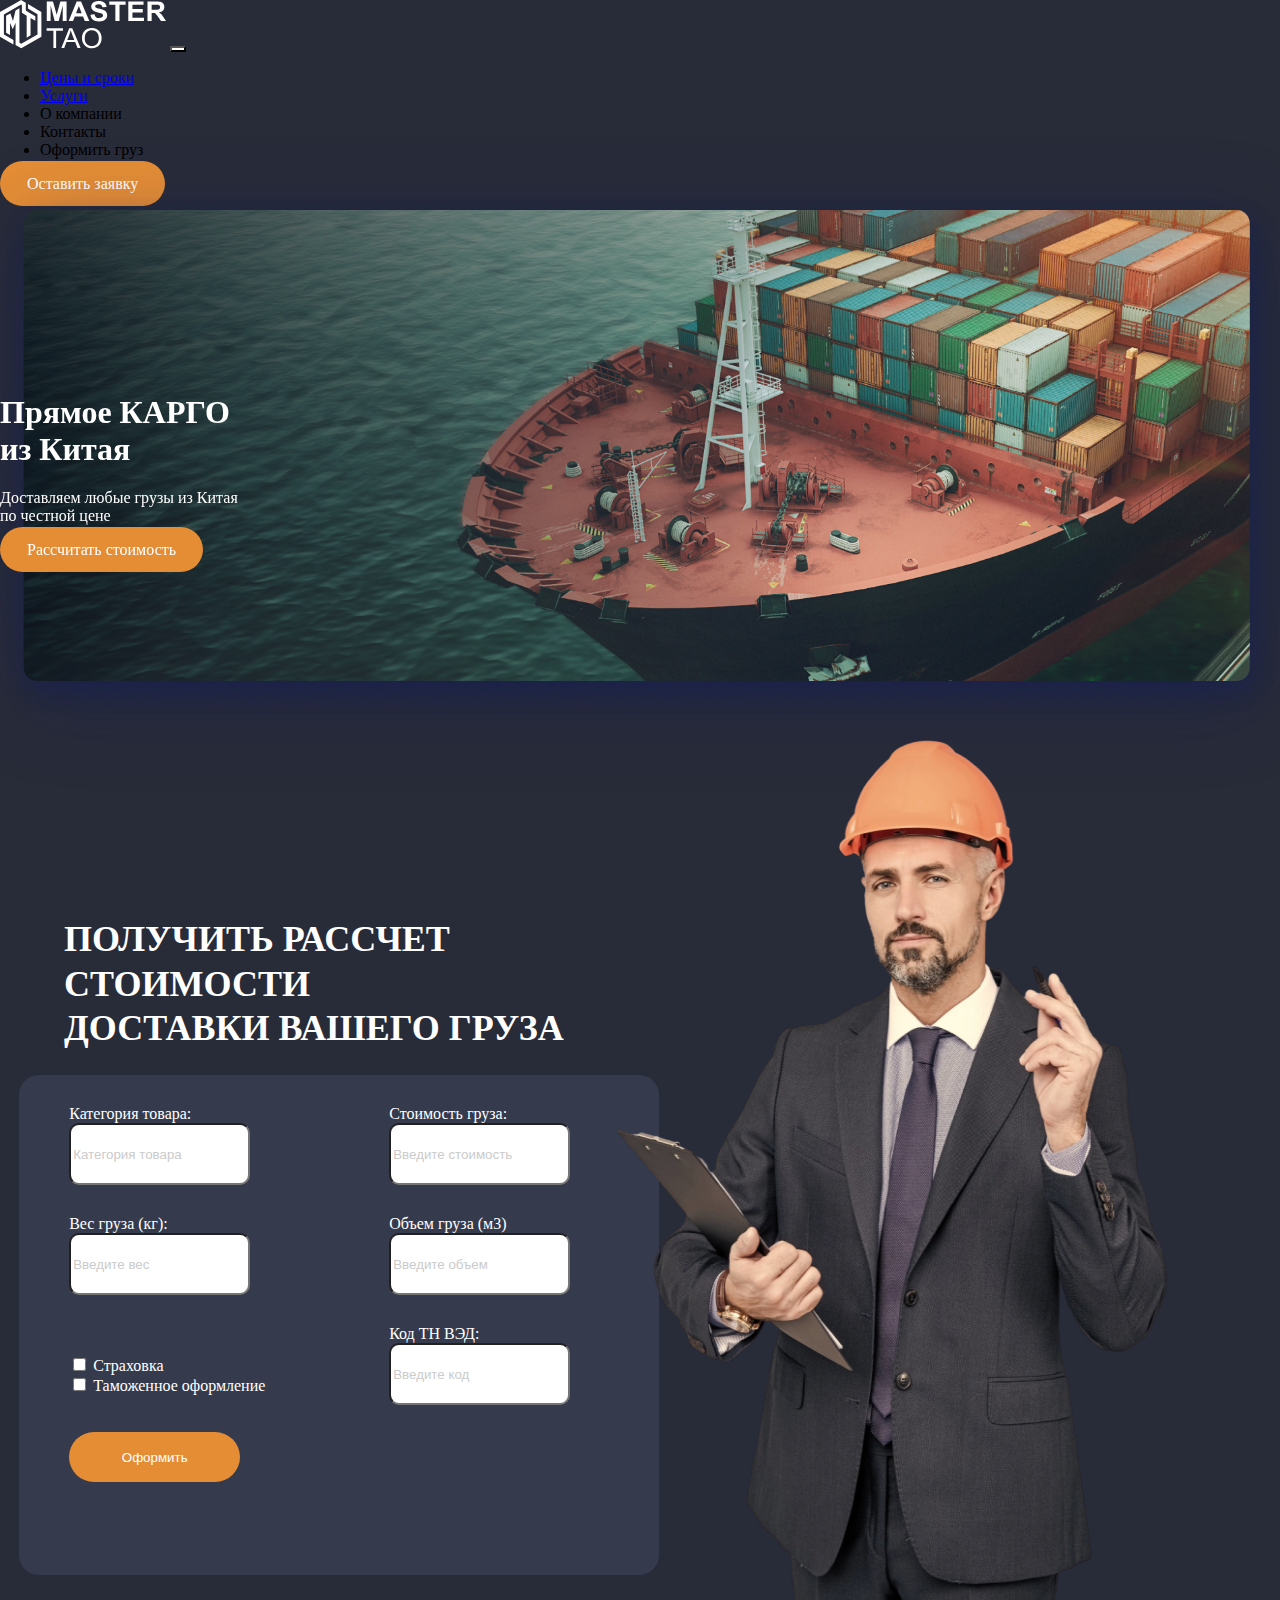
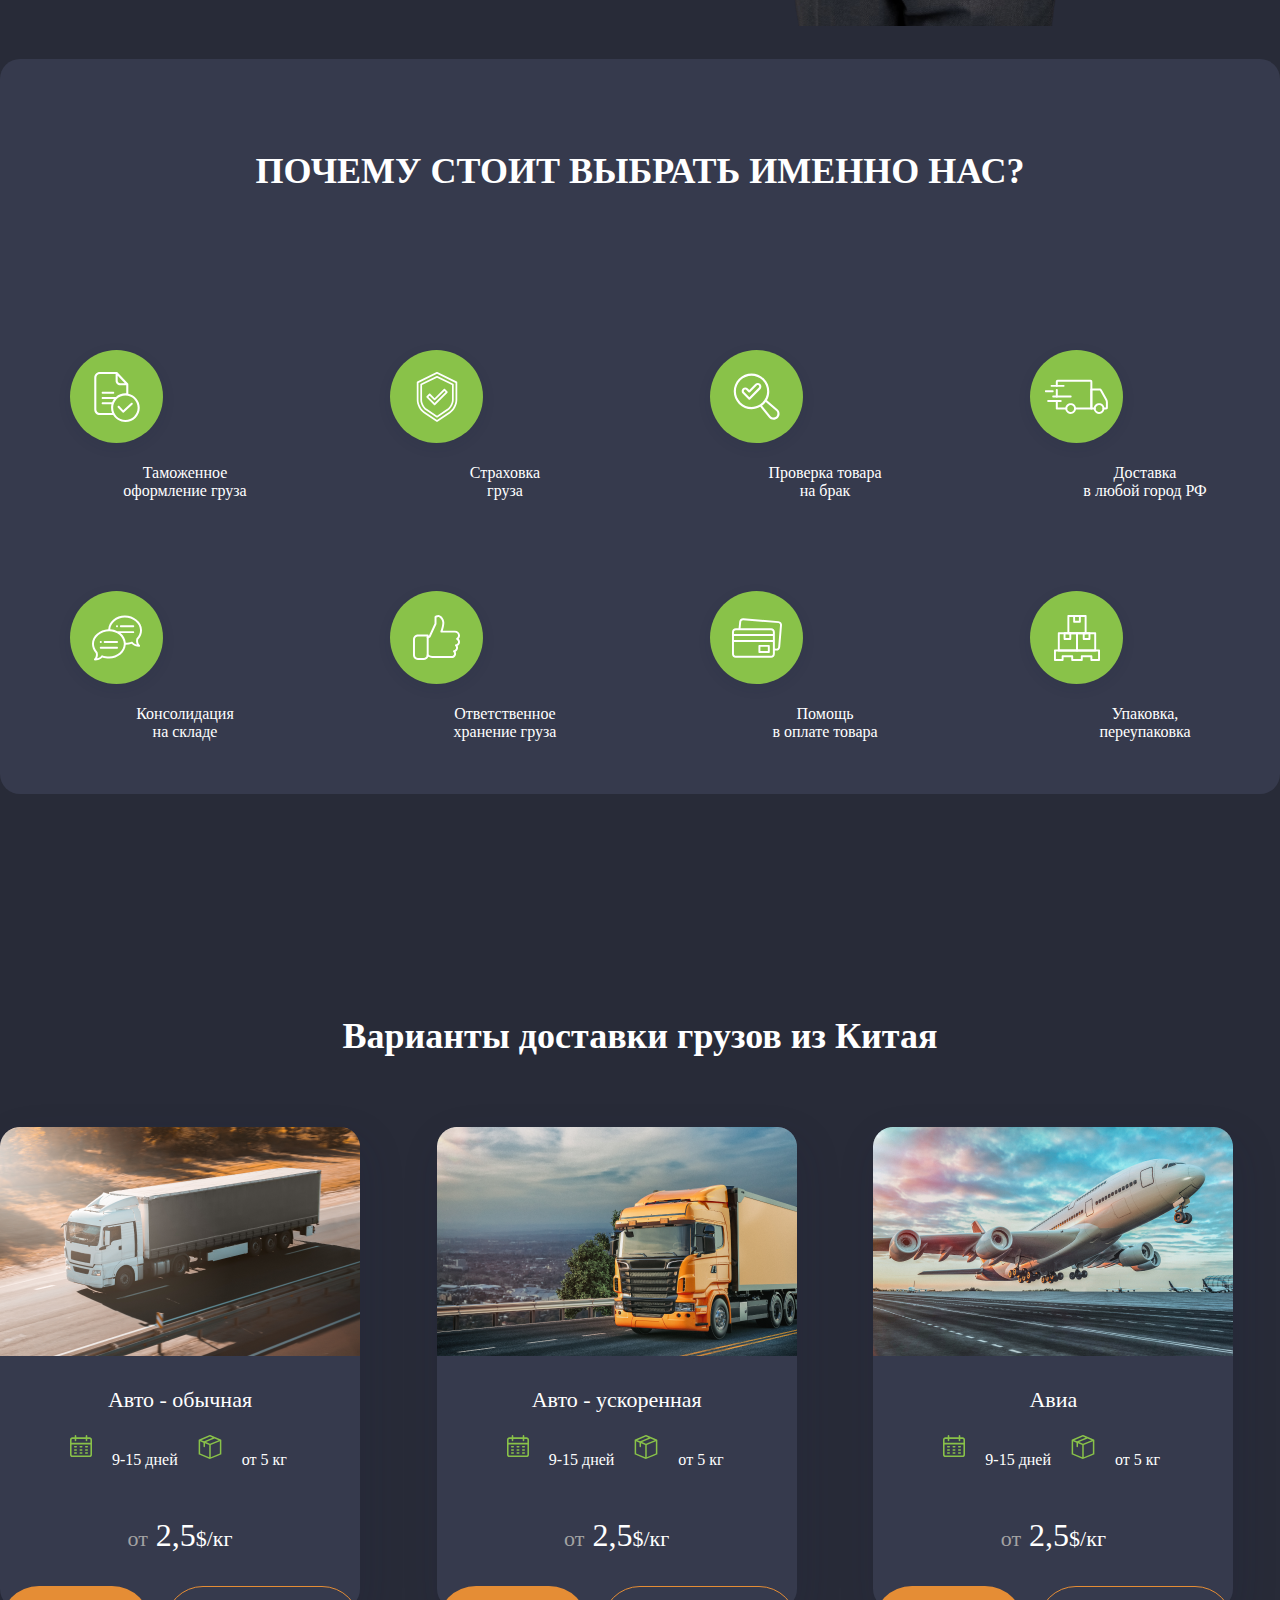
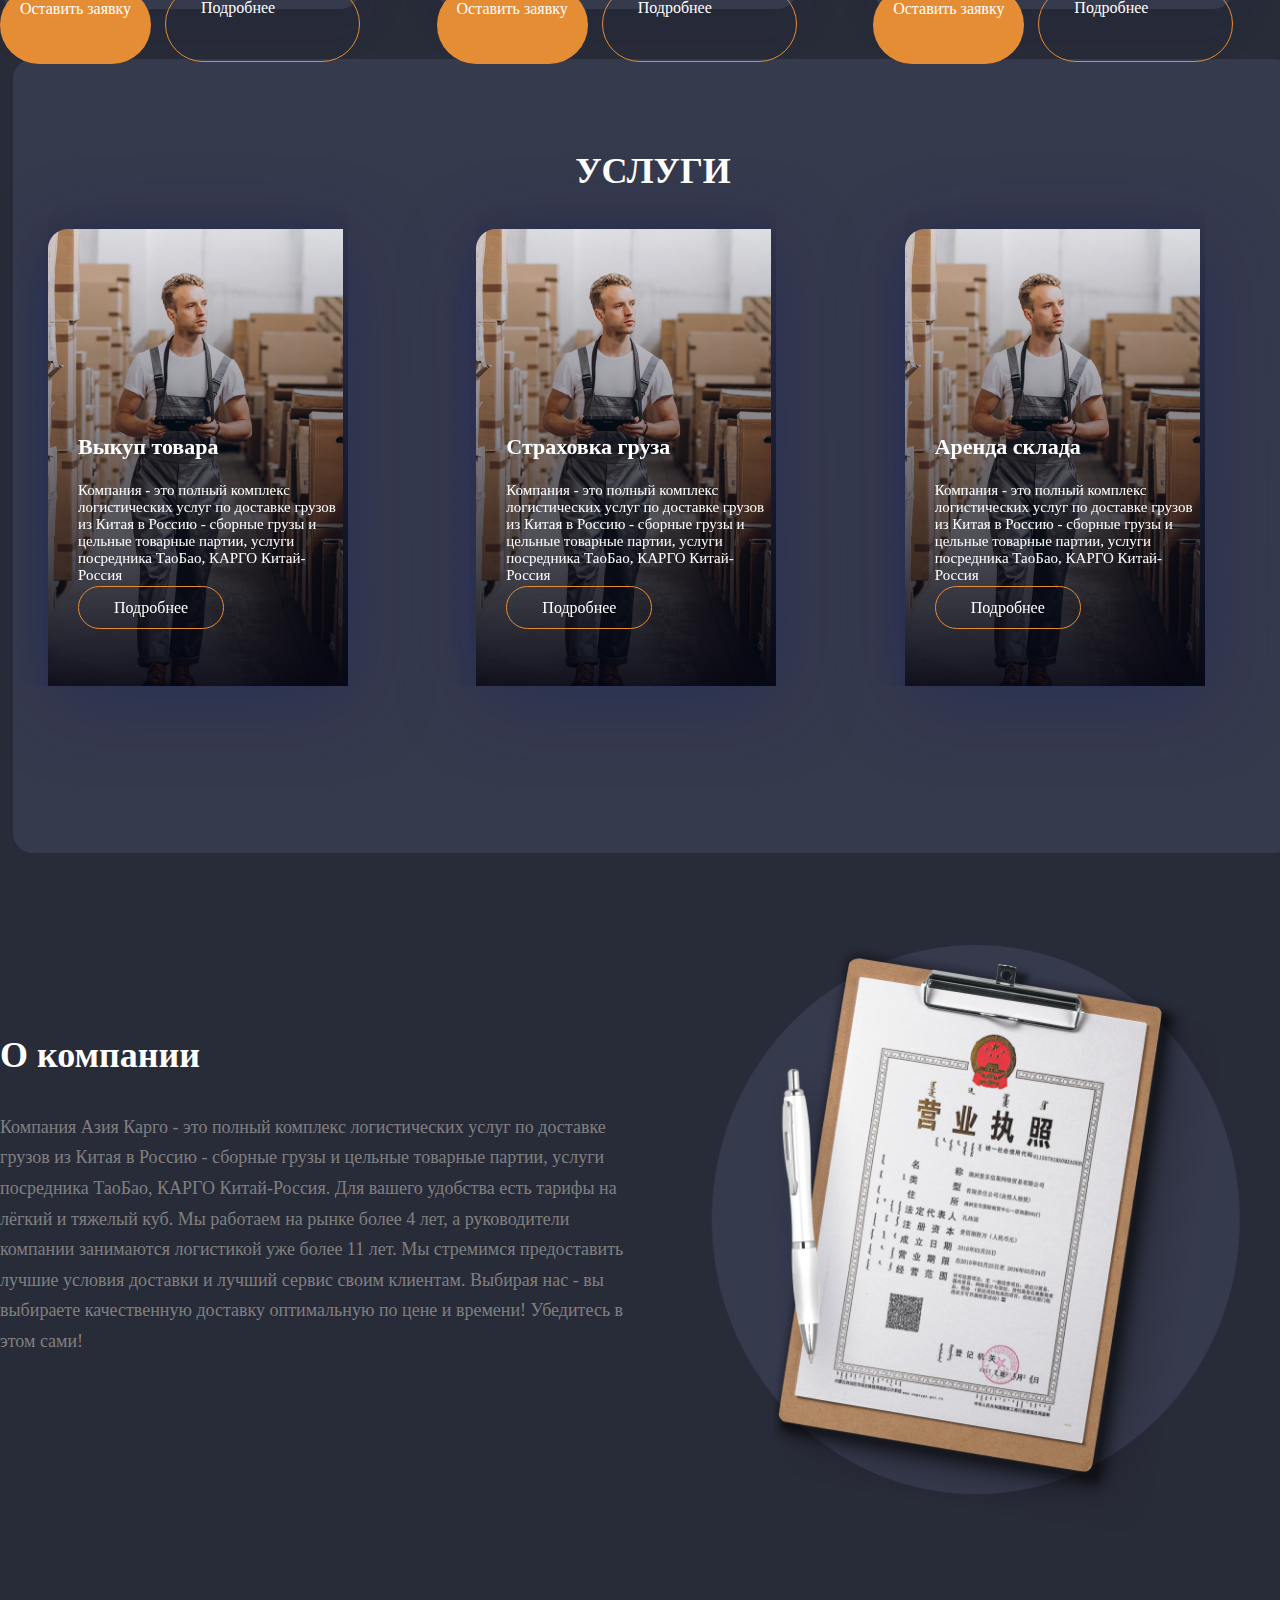
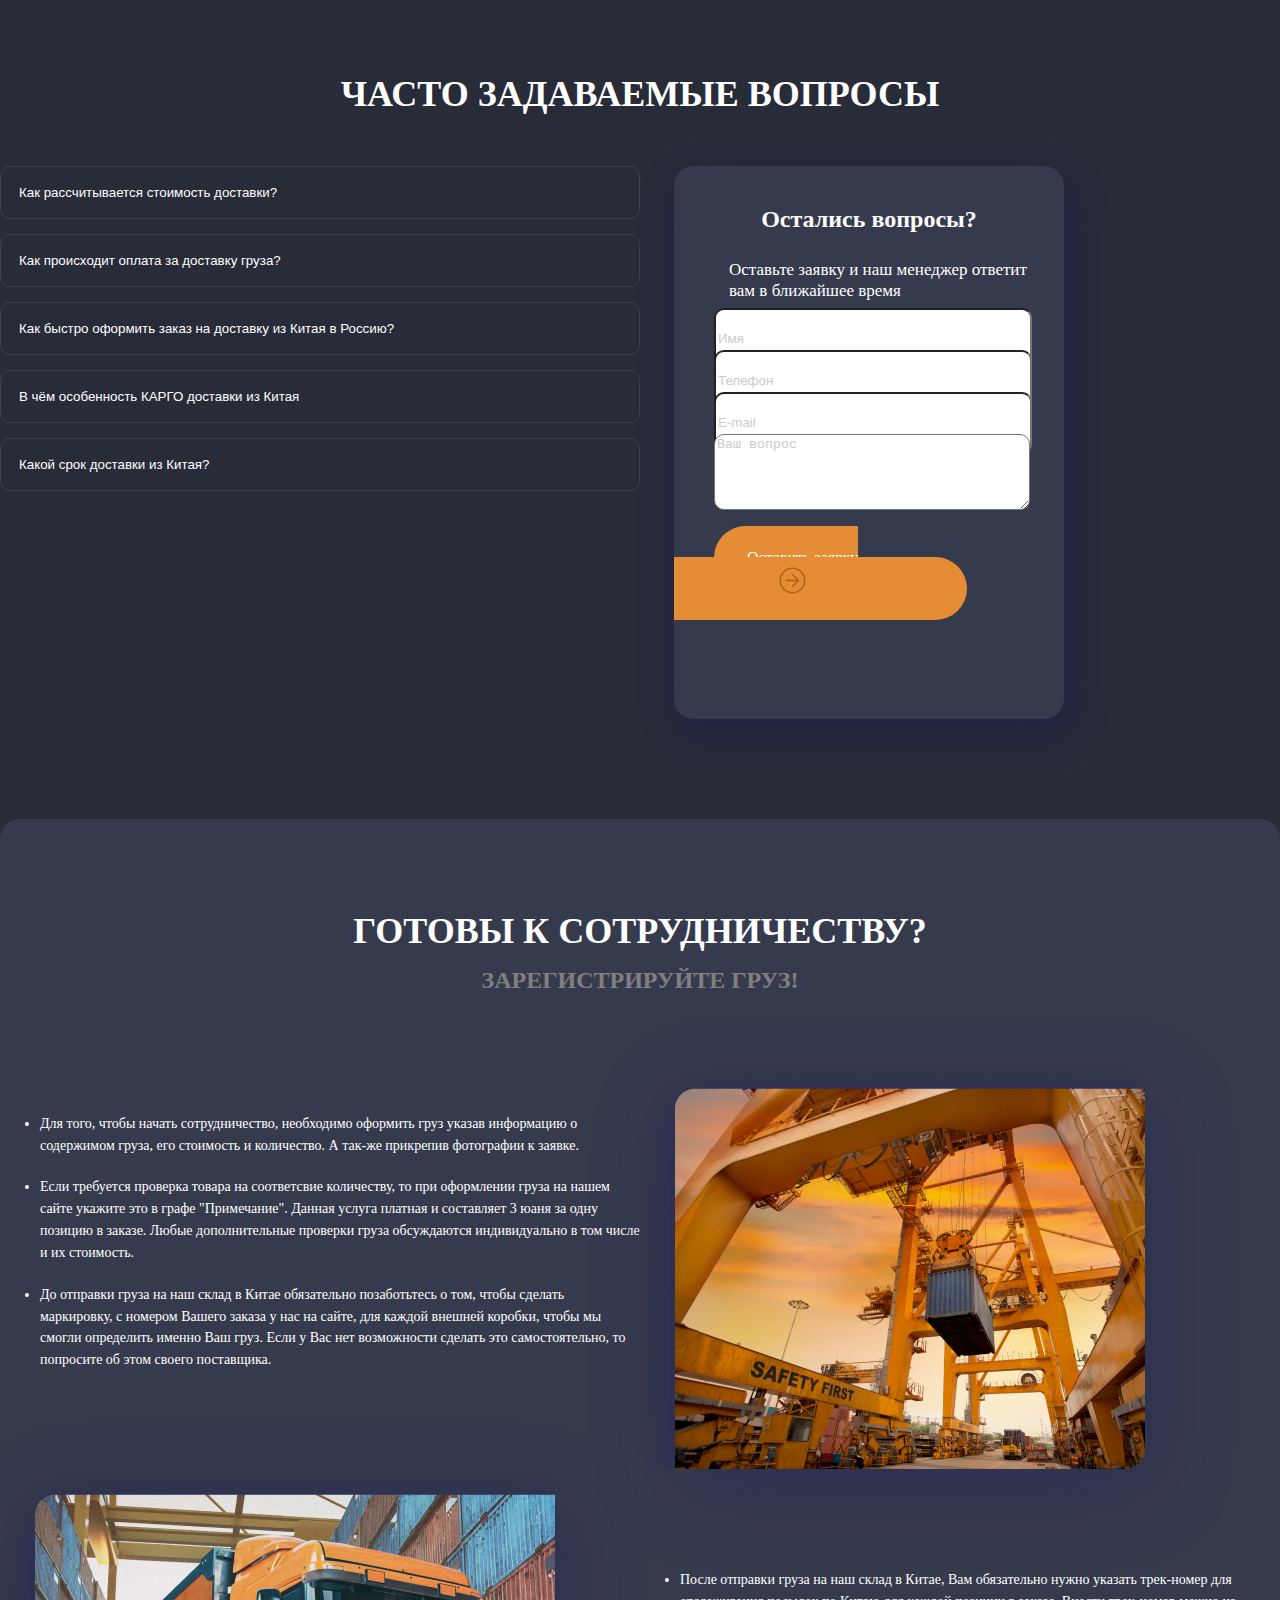
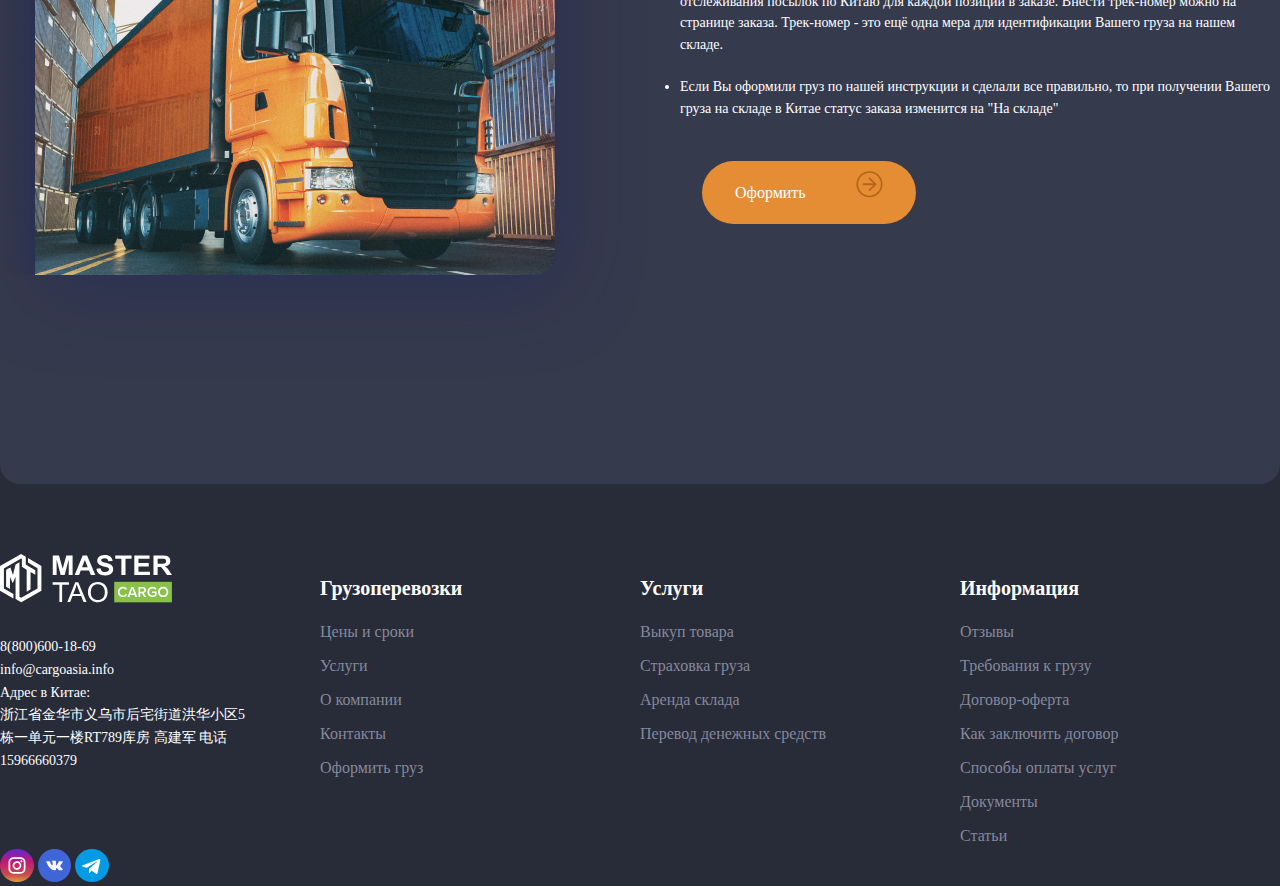
<file: index.html>
<!DOCTYPE html>
<html>
    <head>
        <meta name="viewport" content="width=device-width, initial-scale=1">
        <link rel="stylesheet" href="https://cdnjs.cloudflare.com/ajax/libs/font-awesome/6.2.0/css/all.min.css" integrity="sha512-xh6O/CkQoPOWDdYTDqeRdPCVd1SpvCA9XXcUnZS2FmJNp1coAFzvtCN9BmamE+4aHK8yyUHUSCcJHgXloTyT2A==" crossorigin="anonymous" referrerpolicy="no-referrer" />
        <link href="https://cdn.jsdelivr.net/npm/bootstrap@5.2.1/dist/css/bootstrap.min.css" rel="stylesheet" integrity="sha384-iYQeCzEYFbKjA/T2uDLTpkwGzCiq6soy8tYaI1GyVh/UjpbCx/TYkiZhlZB6+fzT" crossorigin="anonymous">
<script src="https://cdn.jsdelivr.net/npm/bootstrap@5.2.1/dist/js/bootstrap.bundle.min.js" integrity="sha384-u1OknCvxWvY5kfmNBILK2hRnQC3Pr17a+RTT6rIHI7NnikvbZlHgTPOOmMi466C8" crossorigin="anonymous"></script>
        <link rel="stylesheet" href="style.css">

    </head>
    <body>
      
        <nav class="navbar navbar-expand-lg bg-transparent">
            <div class="container-fluid">
              <a class="navbar-brand" href="#">
                <svg width="42" height="49" viewBox="0 0 42 49" fill="none" xmlns="http://www.w3.org/2000/svg">
                    <path fill-rule="evenodd" clip-rule="evenodd" d="M3.89419 14.528V34.4162L13.4245 40.0249V44.5142L0.00911989 36.6483H0V12.0633L17.2594 2.27541L17.2001 2.24121L21.051 0L25.7819 2.82717V2.97308V10.6087L30.506 13.3834H30.5585V13.4176L35.3145 16.2106V20.709L30.5585 17.916V35.2529L26.6711 37.7176V15.6315L21.8969 12.8317H21.8877V5.02278L21.0875 4.53943L3.89419 14.528ZM41.3792 11.9265H41.3884V36.6414L21.2334 48.3445V48.3537L15.554 45.0454V22.7063L12.7268 29.2384L10.0045 22.9388V35.0113L6.11033 32.8225V15.7432C7.60143 14.9156 9.24757 14.1586 10.4195 13.5727L12.9708 20.9233L15.5563 10.6087L19.4482 8.17826V42.8179L21.2311 43.853L37.4919 34.4162V14.1495L27.9616 8.54078V4.04923L41.3792 11.9265Z" fill="white"/>
                    </svg>
                    
                <svg width="120" height="48" viewBox="0 0 120 48" fill="none" xmlns="http://www.w3.org/2000/svg">
                <path d="M0.75529 20.0943V0.422649H6.9933L10.6891 13.8403L14.3348 0.422649H20.6002V20.0965H16.7402L16.7311 4.61096L12.6727 20.0965H8.6668L4.6244 4.60868L4.60617 20.0943H0.75529ZM43.3247 20.0943H38.8263L37.0502 15.6141H28.7853L27.0799 20.0943H22.6681L30.664 0.420369H35.0666L43.3247 20.0943ZM35.6982 12.2876L32.8368 5.01451L30.0529 12.2876H35.6982ZM44.4441 13.7172L48.5025 13.3296C48.7442 14.6314 49.2344 15.5776 49.9754 16.1818C50.7255 16.7929 51.7241 17.0961 52.9826 17.0961C54.3187 17.0961 55.3265 16.8293 55.999 16.2867C56.6716 15.7441 57.0159 15.1148 57.0159 14.392C57.0159 13.9269 56.87 13.5302 56.585 13.2019C56.3091 12.8736 55.8098 12.5909 55.0939 12.3583C54.6105 12.1941 53.5093 11.9092 51.7857 11.4965C49.5627 10.963 48.0123 10.3155 47.114 9.54026C45.8463 8.45499 45.2193 7.13717 45.2193 5.56855C45.2193 4.56992 45.5203 3.63057 46.1062 2.7505C46.7013 1.87955 47.554 1.21608 48.6735 0.760085C49.793 0.294971 51.129 0.0715332 52.7159 0.0715332C55.2923 0.0715332 57.2302 0.614167 58.5321 1.70855C59.834 2.80294 60.5134 4.25984 60.5841 6.0861L56.414 6.2229C56.2339 5.20603 55.8531 4.47416 55.2763 4.03413C54.6995 3.58497 53.8194 3.36153 52.6657 3.36153C51.4687 3.36153 50.5294 3.60321 49.8477 4.07745C49.4168 4.38752 49.1933 4.79336 49.1933 5.30863C49.1933 5.77375 49.4008 6.17046 49.8135 6.49878C50.331 6.92969 51.6055 7.36973 53.6233 7.82572C55.6388 8.27488 57.1299 8.75595 58.0966 9.2393C59.0702 9.7295 59.8203 10.393 60.372 11.2388C60.9147 12.0824 61.1905 13.1335 61.1905 14.3761C61.1905 15.4956 60.8622 16.5557 60.2079 17.5384C59.5535 18.5211 58.6233 19.2529 57.424 19.7363C56.227 20.2105 54.7359 20.4522 52.9439 20.4522C50.3424 20.4522 48.3429 19.8845 46.9453 18.7286C45.5476 17.5794 44.72 15.9151 44.4441 13.7172ZM69.3574 20.0943V3.74685H63.2562V0.422649H79.5945V3.74913H73.5275V20.0965H69.3574V20.0943ZM82.2917 20.0943V0.422649H97.5356V3.74913H86.4618V8.11756H96.7604V11.444H86.4618V16.7701H97.9392V20.0965H82.2917V20.0943ZM101.482 20.0943V0.422649H110.237C112.435 0.422649 114.038 0.602767 115.037 0.956163C116.035 1.30956 116.838 1.93883 117.433 2.83486C118.037 3.74001 118.338 4.77284 118.338 5.9379C118.338 7.41989 117.882 8.63511 116.977 9.5927C116.072 10.5571 114.72 11.1613 112.919 11.4098C113.815 11.9092 114.556 12.4609 115.132 13.0651C115.718 13.6602 116.503 14.7272 117.494 16.2525L120.002 20.0965H115.03L112.048 15.7942C110.978 14.2689 110.246 13.3113 109.85 12.9169C109.453 12.5225 109.04 12.2443 108.6 12.0984C108.151 11.9525 107.453 11.8841 106.498 11.8841H105.655V20.0965H101.482V20.0943ZM105.652 8.74683H108.728C110.718 8.74683 111.959 8.66931 112.46 8.50515C112.962 8.34099 113.347 8.06512 113.623 7.6684C113.908 7.28081 114.045 6.78149 114.045 6.19554C114.045 5.53207 113.865 4.99856 113.493 4.5836C113.122 4.17776 112.597 3.92013 111.925 3.81753C111.589 3.77421 110.579 3.74913 108.892 3.74913H105.652V8.74683ZM7.39914 46.9979V29.6428H0.609375V27.3332H16.9226V29.6428H10.1328V46.9979H7.39914ZM15.3448 46.9979L23.2472 27.3332H26.2363L34.6197 46.9979H31.5258L29.1387 41.0358H20.4702L18.229 46.9979H15.3448ZM21.2728 38.9246H28.2882L26.1428 33.4709C25.4976 31.8156 25.0051 30.4453 24.6608 29.3692C24.3849 30.6528 24.0065 31.9114 23.5322 33.1517L21.2728 38.9246ZM35.9558 37.4243C35.9558 34.1663 36.8701 31.6172 38.7054 29.7727C40.5408 27.9191 42.9097 27.0071 45.8144 27.0071C47.7182 27.0071 49.4327 27.4381 50.958 28.309C52.4833 29.1708 53.6461 30.3769 54.4487 31.9273C55.2489 33.4777 55.6548 35.2356 55.6548 37.2009C55.6548 39.1913 55.233 40.9743 54.3871 42.5429C53.5435 44.1206 52.3534 45.3085 50.8098 46.1201C49.2594 46.9295 47.5859 47.3263 45.803 47.3263C43.8559 47.3263 42.1322 46.8771 40.5978 45.9902C39.0725 45.0942 37.9189 43.8789 37.1254 42.3286C36.3434 40.785 35.9558 39.1571 35.9558 37.4243ZM38.7738 37.4768C38.7738 39.8388 39.4373 41.7084 40.7734 43.0604C42.1003 44.4216 43.7715 45.1033 45.7893 45.1033C47.8413 45.1033 49.5216 44.4216 50.8554 43.0445C52.1732 41.6742 52.8367 39.718 52.8367 37.1941C52.8367 35.6004 52.5517 34.205 51.984 33.0149C51.4231 31.8247 50.5955 30.8945 49.5011 30.2401C48.4067 29.5858 47.1915 29.2575 45.8304 29.2575C43.8992 29.2575 42.2462 29.8867 40.8577 31.1521C39.4647 32.4175 38.7738 34.5196 38.7738 37.4768Z" fill="white"/>
                </svg>
                </a>
              <button class="navbar-toggler bug" type="button" data-bs-toggle="collapse" data-bs-target="#navbarSupportedContent" aria-controls="navbarSupportedContent" aria-expanded="false" aria-label="Toggle navigation">
                <span class="navbar-toggler-icon"></span>
              </button>
              <div class="collapse navbar-collapse" id="navbarSupportedContent">
                <ul class="navbar-nav me-auto mb-2 mb-lg-0">
                  <li class="nav-item">
                    <a class="nav-link text-light" aria-current="page" href="#">Цены и сроки</a>
                  </li>
                  <li class="nav-item">
                    <a class="nav-link text-light" href="#">Услуги</a>
                  </li>
                  
                  <li class="nav-item">
                    <a class="nav-link text-light">О компании</a>
                  </li>
                  <li class="nav-item">
                    <a class="nav-link text-light">Контакты</a>
                  </li>
                  <li class="nav-item">
                    <a class="nav-link text-light">Оформить груз</a>
                  </li>
                </ul>
                <div>
                    <a class="but">Оставить заявку</a>
                </form>
              </div>
            </div>
          </nav>


          
          <div class="slid">
            <img class="img-ffluid sl" src="img/Rectangle 3.png">

            <div class="container he">
                <h1> Прямое КАРГО<br> из Китая </h1>
                <p class="do">Доставляем любые грузы из Китая<br> по честной цене</p>
                <a class="but">Рассчитать стоимость</a>
            </div>
          </div>

          <div class="gs">
          <div class="container">
           
            <h1 class="po">Получить рассчет стоимости<br> доставки вашего груза</h1>
            <div class="container todo">
                
                <form class="gr">
                    <div class="mb-3 vs">
                      <label for="exampleInputEmail1" class="form-label tov">Категория товара:</label>
                      

                      <input type="text" class="form-control cer focus-only" id="exampleInputEmail1" aria-describedby="emailHelp" placeholder="Категория товара">
                      
                    </div>
                    <div class="mb-3 vs">
                      <label for="exampleInputPassword1" class="form-label tov ">Стоимость груза:</label>
                      <input type="number" class="form-control cer focus-only" id="exampleInputPassword1" placeholder="Введите стоимость">
                    </div>
                    <div class="mb-3 vs">
                        <label for="exampleInputPassword1" class="form-label tov ">Вес груза (кг):</label>
                        <input type="number" class="form-control cer focus-only" id="exampleInputPassword1" placeholder="Введите вес ">
                      </div>
                      <div class="mb-3 vs">
                        <label for="exampleInputPassword1" class="form-label tov ">Объем груза (м3)</label>
                        <input type="number" class="form-control cer focus-only" id="exampleInputPassword1" placeholder="Введите объем ">
                      </div>
                      <div class="ch" >
                      <div class="form-check">
                        <input class="form-check-input chik" type="checkbox" value="" id="flexCheckDefault">
                        <label class="form-check-label" for="flexCheckDefault">
                            Страховка
                        </label>
                      </div>
                      
                      <div class="form-check">
                        <input class="form-check-input chik" type="checkbox" value="" id="flexCheckChecked">
                        <label class="form-check-label" for="flexCheckChecked">
                            Таможенное оформление 
                        </label>
                      </div>
                    </div>
                    <div class="mb-3 vs ">
                        <label for="exampleInputPassword1" class="form-label tov ">Код ТН ВЭД:</label>
                        <input type="number" class="form-control cer focus-only" id="exampleInputPassword1" placeholder="Введите код">
                      </div>
                      <button class="but tt">Оформить</button>
                  
                  </form>
                </div>
            
          </div>
          <div class="ton">
            <img class="img-fluid jon" src="img/medium-shot-man-holding-clipboard_1-removebg 1.png">
          </div>

        </div>
       
        <div class="container desk">
            <h2>Почему стоит выбрать именно нас?</h2>
            <div class="bro">
                <div>
                    <div>
                    <div class="pan">
                        <svg width="50" height="50" viewBox="0 0 50 50" fill="none" xmlns="http://www.w3.org/2000/svg">
                            <g clip-path="url(#clip0_5856_2231)">
                            <path d="M36.3267 21.6446V12.1822C36.3267 11.9114 36.2016 11.6611 36.0246 11.4632L25.4159 0.323105C25.2179 0.114822 24.9364 0 24.6552 0H7.83548C4.73032 0 2.25 2.5322 2.25 5.63774V37.4428C2.25 40.5483 4.73032 43.0389 7.83548 43.0389H21.1121C23.6234 47.2073 28.188 50 33.3878 50C41.2869 50 47.7376 43.5806 47.7376 35.6712C47.7483 28.7621 42.7876 22.9889 36.3267 21.6446ZM25.6974 3.65791L32.8149 11.1504H28.1983C26.8228 11.1504 25.6974 10.0147 25.6974 8.63915V3.65791ZM7.83548 40.9546C5.88693 40.9546 4.33435 39.3913 4.33435 37.4428V5.63774C4.33435 3.67851 5.88693 2.08435 7.83548 2.08435H23.6131V8.63915C23.6131 11.1713 25.6661 13.2347 28.1983 13.2347H34.2423V21.3734C33.9299 21.3631 33.6797 21.3318 33.4088 21.3318C29.7719 21.3318 26.4268 22.7284 23.9049 24.9168H10.6702C10.0968 24.9168 9.628 25.3857 9.628 25.9586C9.628 26.532 10.0968 27.0008 10.6702 27.0008H21.9666C21.2266 28.043 20.6117 29.0852 20.1325 30.2315H10.6702C10.0968 30.2315 9.628 30.7003 9.628 31.2737C9.628 31.8466 10.0968 32.3158 10.6702 32.3158H19.455C19.1945 33.358 19.0591 34.5146 19.0591 35.6712C19.0591 37.5469 19.4238 39.402 20.0803 40.9653H7.83548V40.9546ZM33.3985 47.9263C26.6457 47.9263 21.1537 42.4343 21.1537 35.6815C21.1537 28.9288 26.6351 23.4367 33.3985 23.4367C40.1616 23.4367 45.6429 28.9288 45.6429 35.6815C45.6429 42.4343 40.1513 47.9263 33.3985 47.9263Z" fill="white"/>
                            <path d="M10.6672 21.7802H21.2236C21.7969 21.7802 22.2658 21.3109 22.2658 20.738C22.2658 20.1646 21.7969 19.6958 21.2236 19.6958H10.6672C10.0938 19.6958 9.625 20.1646 9.625 20.738C9.625 21.3109 10.0938 21.7802 10.6672 21.7802Z" fill="white"/>
                            <path d="M39.0638 30.9919L31.1853 38.2032L27.3298 34.0139C26.9441 33.5867 26.2769 33.5661 25.8604 33.9514C25.4331 34.337 25.4121 35.0042 25.7978 35.4208L30.3621 40.3707C30.5704 40.5897 30.8519 40.7045 31.1334 40.7045C31.3833 40.7045 31.6335 40.6107 31.8418 40.4333L40.481 32.5136C40.9082 32.1279 40.9395 31.4607 40.5435 31.0442C40.1476 30.6272 39.4911 30.596 39.0638 30.9919Z" fill="white"/>
                            </g>
                            <defs>
                            <clipPath id="clip0_5856_2231">
                            <rect width="50" height="50" fill="white"/>
                            </clipPath>
                            </defs>
                            </svg>
                            
                    </div>
                    <p class="tam">Таможенное<br> оформление груза</p>
                </div>
                </div>
                <div>
                    <div>
                    <div class="pan">
                        <svg width="50" height="50" viewBox="0 0 50 50" fill="none" xmlns="http://www.w3.org/2000/svg">
                            <g clip-path="url(#clip0_5856_2092)">
                            <path d="M13.7993 38.2541L24.5287 45.5696C24.8227 45.7689 25.2084 45.7689 25.502 45.5696L36.2348 38.2545C39.2484 36.1995 41.7068 31.5632 41.7068 27.9187V12.569C41.7043 12.2397 41.515 11.9402 41.2189 11.7959L25.3994 4.02746C25.1596 3.91012 24.8791 3.91012 24.6394 4.02746L8.81812 11.7724C8.52076 11.9162 8.33107 12.2157 8.32812 12.5458V27.9187C8.32812 31.5632 10.7861 36.1995 13.7993 38.2541ZM10.0509 13.083L25.0158 5.76033L39.9841 13.1057V27.9187C39.9841 30.9546 37.7755 35.119 35.2645 36.8308L25.0208 43.8153L14.7717 36.8308C12.2611 35.119 10.0509 30.9546 10.0509 27.9187V13.083Z" fill="white"/>
                            <path d="M11.797 41.1759L24.5235 49.8503C24.8183 50.0501 25.2049 50.0501 25.4997 49.8503L38.2337 41.1763C42.1642 38.4967 45.2586 32.673 45.2586 27.9186V10.3658C45.2527 10.0347 45.0605 9.7357 44.7623 9.59228L25.4038 0.0880103C25.1632 -0.0293368 24.8818 -0.0293368 24.6413 0.0880103L5.27269 9.5662C4.97322 9.70878 4.78017 10.0083 4.77344 10.3397V27.9186C4.77344 32.673 7.86694 38.4967 11.797 41.1759ZM6.49621 10.8768L25.0164 1.82088L43.5362 10.902V27.9186C43.5362 32.1624 40.7733 37.3606 37.2643 39.753L25.0232 48.096L12.7715 39.7526C9.26333 37.361 6.49621 32.1624 6.49621 27.9186V10.8768Z" fill="white"/>
                            <path d="M21.9843 32.9352C22.1463 33.0963 22.3663 33.1854 22.5946 33.1829H22.5967C22.8239 33.1858 23.0434 33.0975 23.2058 32.9385L35.4443 20.7033C35.6063 20.5422 35.6971 20.3235 35.6971 20.0951C35.6971 19.8667 35.6063 19.648 35.4443 19.4869L33.0082 17.0517C32.6718 16.7152 32.1262 16.7152 31.7898 17.0517L22.6115 26.2304L18.2658 21.8419C17.931 21.5037 17.3855 21.5012 17.0474 21.836L14.5991 24.2603C14.4367 24.4214 14.345 24.6401 14.3438 24.8685C14.3429 25.0956 14.4325 25.3139 14.5932 25.475L21.9843 32.9352ZM17.6476 23.6669L21.9965 28.0701C22.1564 28.2362 22.3759 28.3326 22.6064 28.3372H22.6085C22.8386 28.333 23.0573 28.2379 23.2175 28.073L32.3992 18.8859L33.6173 20.101L22.5997 31.1173L16.4236 24.8803L17.6476 23.6669Z" fill="white"/>
                            </g>
                            <defs>
                            <clipPath id="clip0_5856_2092">
                            <rect width="50" height="50" fill="white"/>
                            </clipPath>
                            </defs>
                            </svg>
                            
                    </div>
                    <p class="tam"> Страховка<br> груза</p>
                    </div>
                </div>
                <div>
                    <div>
                    <div class="pan">
                        <svg width="55" height="55" viewBox="0 0 55 55" fill="none" xmlns="http://www.w3.org/2000/svg">
                            <path d="M31.3237 15.0169C29.9072 13.6006 27.6146 13.6004 26.198 15.0169L20.2943 20.9207L18.8201 19.4467C17.4093 18.036 15.1222 18.0312 13.7059 19.4474C12.296 20.8575 12.296 23.1527 13.7059 24.5628L19.612 30.471C20.0429 30.9019 20.7189 30.8887 21.1361 30.466L31.3401 20.1261C32.7352 18.7132 32.7278 16.4212 31.3237 15.0169ZM29.8112 18.617L20.3668 28.1835L15.225 23.0418C14.6527 22.4694 14.6527 21.5381 15.225 20.9657C15.7985 20.3923 16.7272 20.3919 17.301 20.9657L19.5346 23.1995C19.9539 23.6187 20.6343 23.619 21.0537 23.1995L27.717 16.5361C28.2937 15.9592 29.2277 15.9591 29.8044 16.5361C30.3764 17.108 30.3794 18.0415 29.8112 18.617Z" fill="white"/>
                            <path d="M48.4555 40.2266L37.9337 31.2052C41.9089 24.2687 40.7647 15.49 35.0818 9.80689C28.1388 2.86421 16.9012 2.86346 9.95741 9.80699C3.01473 16.7498 3.01366 27.9882 9.95741 34.9319C15.772 40.747 24.5218 41.6474 31.2532 37.841L39.9179 48.5315C42.1467 51.2812 46.2738 51.5123 48.7916 48.9945C51.252 46.534 51.097 42.4912 48.4555 40.2266ZM11.4766 33.4119C5.3735 27.3089 5.37243 17.43 11.4766 11.3258C17.5795 5.22287 27.4586 5.2219 33.5625 11.3258C40.5163 18.2797 39.4164 30.1015 30.9221 35.5358C30.9219 35.5359 30.9216 35.5362 30.9214 35.5363C24.9552 39.3516 16.8262 38.7619 11.4766 33.4119ZM47.2723 47.4751C45.666 49.0816 43.0203 48.9469 41.5868 47.1785L33.0667 36.6664C34.4861 35.615 35.7375 34.3612 36.7436 33.0147L47.0572 41.8576C48.743 43.3031 48.8611 45.8866 47.2723 47.4751Z" fill="white"/>
                            </svg>
                            
                    </div>
                    <p class="tam"> Проверка товара<br> на брак</p>
                    </div>
                </div>
                <div>
                    <div>
                    <div class="pan">
                        <svg width="63" height="63" viewBox="0 0 63 63" fill="none" xmlns="http://www.w3.org/2000/svg">
                            <g clip-path="url(#clip0_5856_2339)">
                            <path d="M54.0884 48.9405C53.0208 48.9413 51.977 48.6254 51.089 48.0329C50.2009 47.4403 49.5085 46.5977 49.0995 45.6116C48.6904 44.6255 48.5829 43.5402 48.7907 42.493C48.9985 41.4458 49.5122 40.4838 50.2669 39.7286C51.0215 38.9734 51.9831 38.459 53.0302 38.2505C54.0772 38.0419 55.1625 38.1486 56.1489 38.5569C57.1353 38.9653 57.9785 39.657 58.5717 40.5447C59.1649 41.4323 59.4815 42.4759 59.4815 43.5435C59.4808 44.974 58.9125 46.3457 57.9014 47.3576C56.8902 48.3695 55.5189 48.9388 54.0884 48.9405ZM54.0884 40.1152C53.4102 40.1145 52.747 40.3149 52.1827 40.6911C51.6184 41.0673 51.1784 41.6025 50.9183 42.2288C50.6583 42.8552 50.5898 43.5446 50.7216 44.2099C50.8535 44.8752 51.1797 45.4864 51.659 45.9662C52.1383 46.4461 52.7491 46.773 53.4142 46.9056C54.0794 47.0382 54.7689 46.9705 55.3955 46.7112C56.0222 46.4518 56.5578 46.0124 56.9347 45.4485C57.3116 44.8847 57.5127 44.2217 57.5127 43.5435C57.5124 42.635 57.1516 41.7639 56.5096 41.1211C55.8677 40.4784 54.9969 40.1166 54.0884 40.1152Z" fill="white"/>
                            <path d="M25.6522 48.9405C24.5846 48.9415 23.5406 48.6259 22.6524 48.0335C21.7642 47.4411 21.0716 46.5985 20.6623 45.6125C20.253 44.6264 20.1454 43.5411 20.3531 42.4938C20.5607 41.4465 21.0743 40.4844 21.8289 39.7291C22.5835 38.9738 23.5451 38.4592 24.5922 38.2506C25.6392 38.0419 26.7246 38.1485 27.7111 38.5568C28.6976 38.9651 29.5408 39.6569 30.1341 40.5445C30.7273 41.4322 31.044 42.4758 31.044 43.5435C31.043 44.9736 30.4747 46.345 29.464 47.3567C28.4532 48.3685 27.0824 48.938 25.6522 48.9405ZM25.6522 40.1152C24.974 40.1142 24.3106 40.3144 23.7462 40.6904C23.1817 41.0665 22.7415 41.6016 22.4812 42.2279C22.2209 42.8542 22.1523 43.5437 22.284 44.2091C22.4157 44.8744 22.7418 45.4858 23.221 45.9658C23.7002 46.4457 24.3111 46.7728 24.9762 46.9055C25.6414 47.0382 26.331 46.9706 26.9577 46.7113C27.5845 46.452 28.1202 46.0125 28.4971 45.4487C28.874 44.8848 29.0752 44.2217 29.0752 43.5435C29.0746 42.6354 28.7139 41.7646 28.0722 41.122C27.4306 40.4793 26.5604 40.1173 25.6522 40.1152Z" fill="white"/>
                            <path d="M61.1881 44.5278H58.4961C58.2351 44.5278 57.9847 44.4241 57.8001 44.2395C57.6155 44.0549 57.5118 43.8045 57.5118 43.5434C57.5118 43.2823 57.6155 43.032 57.8001 42.8473C57.9847 42.6627 58.2351 42.559 58.4961 42.559H60.9098V37.3392C60.9092 36.6335 60.7285 35.9396 60.3848 35.3232L55.0561 25.7695C55.0105 25.688 54.9441 25.6201 54.8636 25.5728C54.7831 25.5255 54.6914 25.5005 54.598 25.5005H47.3359V42.563H49.6801C49.9411 42.563 50.1915 42.6667 50.3761 42.8513C50.5607 43.0359 50.6644 43.2863 50.6644 43.5473C50.6644 43.8084 50.5607 44.0588 50.3761 44.2434C50.1915 44.428 49.9411 44.5317 49.6801 44.5317H46.3516C46.0905 44.5317 45.8401 44.428 45.6555 44.2434C45.4709 44.0588 45.3672 43.8084 45.3672 43.5473V24.5161C45.3672 24.255 45.4709 24.0047 45.6555 23.8201C45.8401 23.6354 46.0905 23.5317 46.3516 23.5317H54.598C55.0421 23.5315 55.4782 23.6499 55.8612 23.8746C56.2443 24.0994 56.5603 24.4223 56.7768 24.8101L62.1042 34.3651C62.6107 35.2746 62.8768 36.2982 62.8773 37.3392V42.8386C62.8766 43.2864 62.6984 43.7156 62.3817 44.0323C62.0651 44.3489 61.6359 44.5271 61.1881 44.5278Z" fill="white"/>
                            <path d="M21.2429 44.528H11.8047C11.5436 44.528 11.2932 44.4243 11.1086 44.2397C10.924 44.0551 10.8203 43.8047 10.8203 43.5437V35.9731C10.8203 35.7121 10.924 35.4617 11.1086 35.2771C11.2932 35.0925 11.5436 34.9888 11.8047 34.9888C12.0658 34.9888 12.3161 35.0925 12.5007 35.2771C12.6854 35.4617 12.7891 35.7121 12.7891 35.9731V42.5593H21.2429C21.5039 42.5593 21.7543 42.663 21.9389 42.8476C22.1235 43.0322 22.2273 43.2826 22.2273 43.5437C22.2273 43.8047 22.1235 44.0551 21.9389 44.2397C21.7543 44.4243 21.5039 44.528 21.2429 44.528Z" fill="white"/>
                            <path d="M11.8047 32.4803C11.5436 32.4803 11.2932 32.3766 11.1086 32.192C10.924 32.0074 10.8203 31.757 10.8203 31.496V24.8862C10.8203 24.6252 10.924 24.3748 11.1086 24.1902C11.2932 24.0056 11.5436 23.9019 11.8047 23.9019C12.0658 23.9019 12.3161 24.0056 12.5007 24.1902C12.6854 24.3748 12.7891 24.6252 12.7891 24.8862V31.4999C12.788 31.7603 12.6839 32.0097 12.4994 32.1934C12.3149 32.3772 12.0651 32.4803 11.8047 32.4803Z" fill="white"/>
                            <path d="M46.3563 44.5279H30.0589C29.7979 44.5279 29.5475 44.4242 29.3629 44.2396C29.1783 44.055 29.0746 43.8046 29.0746 43.5436C29.0746 43.2825 29.1783 43.0321 29.3629 42.8475C29.5475 42.6629 29.7979 42.5592 30.0589 42.5592H45.3719V16.8066H12.7891V20.861C12.7891 21.122 12.6854 21.3724 12.5007 21.557C12.3161 21.7416 12.0658 21.8453 11.8047 21.8453C11.5436 21.8453 11.2932 21.7416 11.1086 21.557C10.924 21.3724 10.8203 21.122 10.8203 20.861V16.6255C10.821 16.1514 11.0098 15.6969 11.3451 15.3618C11.6805 15.0266 12.1351 14.8382 12.6093 14.8379H45.553C46.0269 14.8386 46.4812 15.0271 46.8163 15.3622C47.1514 15.6973 47.34 16.1516 47.3406 16.6255V43.5436C47.3406 43.8046 47.2369 44.055 47.0523 44.2396C46.8677 44.4242 46.6173 44.5279 46.3563 44.5279Z" fill="white"/>
                            <path d="M15.6968 36.9575H3.20313C2.94205 36.9575 2.69167 36.8538 2.50707 36.6692C2.32246 36.4846 2.21875 36.2342 2.21875 35.9731C2.21875 35.7121 2.32246 35.4617 2.50707 35.2771C2.69167 35.0925 2.94205 34.9888 3.20313 34.9888H15.6968C15.9579 34.9888 16.2083 35.0925 16.3929 35.2771C16.5775 35.4617 16.6812 35.7121 16.6812 35.9731C16.6812 36.2342 16.5775 36.4846 16.3929 36.6692C16.2083 36.8538 15.9579 36.9575 15.6968 36.9575Z" fill="white"/>
                            <path d="M25.6527 32.4805H8.21875C7.95768 32.4805 7.7073 32.3767 7.52269 32.1921C7.33809 32.0075 7.23438 31.7572 7.23438 31.4961C7.23438 31.235 7.33809 30.9846 7.52269 30.8C7.7073 30.6154 7.95768 30.5117 8.21875 30.5117H25.6527C25.9138 30.5117 26.1641 30.6154 26.3487 30.8C26.5333 30.9846 26.6371 31.235 26.6371 31.4961C26.6371 31.7572 26.5333 32.0075 26.3487 32.1921C26.1641 32.3767 25.9138 32.4805 25.6527 32.4805Z" fill="white"/>
                            <path d="M7.67512 27.2827H0.867187C0.606115 27.2827 0.355735 27.179 0.171129 26.9944C-0.0134769 26.8098 -0.117187 26.5594 -0.117188 26.2983C-0.117188 26.0373 -0.0134769 25.7869 0.171129 25.6023C0.355735 25.4177 0.606115 25.314 0.867187 25.314H7.67512C7.9362 25.314 8.18657 25.4177 8.37118 25.6023C8.55579 25.7869 8.6595 26.0373 8.6595 26.2983C8.6595 26.5594 8.55579 26.8098 8.37118 26.9944C8.18657 27.179 7.9362 27.2827 7.67512 27.2827Z" fill="white"/>
                            <path d="M18.5876 21.8452H6.57031C6.30924 21.8452 6.05886 21.7415 5.87425 21.5569C5.68965 21.3723 5.58594 21.1219 5.58594 20.8608C5.58594 20.5998 5.68965 20.3494 5.87425 20.1648C6.05886 19.9802 6.30924 19.8765 6.57031 19.8765H18.5876C18.8486 19.8765 19.099 19.9802 19.2836 20.1648C19.4682 20.3494 19.5719 20.5998 19.5719 20.8608C19.5719 21.1219 19.4682 21.3723 19.2836 21.5569C19.099 21.7415 18.8486 21.8452 18.5876 21.8452Z" fill="white"/>
                            </g>
                            <defs>
                            <clipPath id="clip0_5856_2339">
                            <rect width="63" height="63" fill="white"/>
                            </clipPath>
                            </defs>
                            </svg>
                            
                    </div>
                    <p class="tam"> Доставка<br> в любой город РФ</p>
                    </div>
                </div>
                <div>
                    <div>
                    <div class="pan">
                        <svg width="50" height="50" viewBox="0 0 50 50" fill="none" xmlns="http://www.w3.org/2000/svg">
                            <path d="M25 12.3047C24.461 12.3047 24.0234 12.7422 24.0234 13.2812C24.0234 13.8203 24.461 14.2578 25 14.2578C25.539 14.2578 25.9766 13.8203 25.9766 13.2812C25.9766 12.7422 25.539 12.3047 25 12.3047Z" fill="white"/>
                            <path d="M8.78906 29.8828C9.32808 29.8828 9.76562 29.4453 9.76562 28.9062C9.76562 28.3672 9.32808 27.9297 8.78906 27.9297C8.25005 27.9297 7.8125 28.3672 7.8125 28.9062C7.8125 29.4453 8.25005 29.8828 8.78906 29.8828Z" fill="white"/>
                            <path d="M32.8125 2.53906C24.0208 2.53906 16.8049 8.60062 16.2468 16.2357C7.87392 16.6557 0 22.6933 0 30.8594C0 34.272 1.3504 37.5786 3.80859 40.1985C4.29497 42.2035 3.70445 44.3287 2.23923 45.7939C1.95999 46.0732 1.87645 46.4931 2.02751 46.8582C2.17857 47.2229 2.53448 47.4609 2.92969 47.4609C5.7148 47.4609 8.39882 46.3688 10.3931 44.4443C12.336 45.1065 14.8708 45.5078 17.1875 45.5078C25.9781 45.5078 33.1932 39.4478 33.7528 31.8142C35.7975 31.7234 37.9242 31.3457 39.6069 30.7724C41.6012 32.6969 44.2852 33.7891 47.0703 33.7891C47.4655 33.7891 47.8214 33.551 47.9725 33.1863C48.1236 32.8213 48.04 32.4013 47.7608 32.122C46.2955 30.6568 45.705 28.5316 46.1914 26.5266C48.6496 23.9067 50 20.6001 50 17.1875C50 8.70247 41.5195 2.53906 32.8125 2.53906ZM17.1875 43.5547C14.8827 43.5547 12.2562 43.1023 10.4969 42.4023C10.12 42.252 9.68933 42.3508 9.41505 42.6502C8.23593 43.9392 6.7028 44.838 5.03235 45.2511C5.95284 43.4875 6.18782 41.4085 5.62782 39.4386C5.58357 39.2834 5.50156 39.1415 5.38902 39.0259C3.17345 36.7439 1.95312 33.8436 1.95312 30.8594C1.95312 23.9777 8.92944 18.1641 17.1875 18.1641C24.9855 18.1641 31.8359 23.5867 31.8359 30.8594C31.8359 37.8597 25.2647 43.5547 17.1875 43.5547ZM44.611 25.354C44.4984 25.47 44.4164 25.6119 44.3722 25.7668C43.8122 27.7367 44.0472 29.8157 44.9677 31.5792C43.2972 31.1665 41.7641 30.2673 40.5849 28.9783C40.3107 28.6793 39.88 28.5801 39.5031 28.7304C37.9784 29.3369 35.8032 29.7569 33.7498 29.8584C33.4644 26.1654 31.6223 22.6944 28.4729 20.1172H41.2109C41.7503 20.1172 42.1875 19.68 42.1875 19.1406C42.1875 18.6012 41.7503 18.1641 41.2109 18.1641H25.4726C23.2559 17.0357 20.7668 16.3776 18.2049 16.2395C18.766 9.68056 25.1034 4.49219 32.8125 4.49219C41.0706 4.49219 48.0469 10.3058 48.0469 17.1875C48.0469 20.1717 46.8266 23.0721 44.611 25.354Z" fill="white"/>
                            <path d="M25 27.9297H12.6953C12.1559 27.9297 11.7188 28.3669 11.7188 28.9062C11.7188 29.4456 12.1559 29.8828 12.6953 29.8828H25C25.5394 29.8828 25.9766 29.4456 25.9766 28.9062C25.9766 28.3669 25.5394 27.9297 25 27.9297Z" fill="white"/>
                            <path d="M25 33.7891H8.78906C8.24966 33.7891 7.8125 34.2262 7.8125 34.7656C7.8125 35.305 8.24966 35.7422 8.78906 35.7422H25C25.5394 35.7422 25.9766 35.305 25.9766 34.7656C25.9766 34.2262 25.5394 33.7891 25 33.7891Z" fill="white"/>
                            <path d="M41.2109 12.3047H28.9062C28.3669 12.3047 27.9297 12.7419 27.9297 13.2812C27.9297 13.8206 28.3669 14.2578 28.9062 14.2578H41.2109C41.7503 14.2578 42.1875 13.8206 42.1875 13.2812C42.1875 12.7419 41.7503 12.3047 41.2109 12.3047Z" fill="white"/>
                            </svg>
                            
                    </div>
                    <p class="tam"> Консолидация<br> на складе</p>
                    </div>
                </div>
                <div>
                    <div>
                    <div class="pan">
                        <svg width="47" height="47" viewBox="0 0 47 47" fill="none" xmlns="http://www.w3.org/2000/svg">
                            <g clip-path="url(#clip0_5856_2369)">
                            <path d="M47 27.9061C47 26.7291 46.5319 25.6324 45.7251 24.8236C46.6397 23.8229 47.1058 22.4814 46.9784 21.0852C46.7493 18.5961 44.507 16.6456 41.8711 16.6456H29.7745C30.3737 14.8263 31.3333 11.4913 31.3333 8.81231C31.3333 4.56468 27.7241 0.979004 25.4583 0.979004C23.4256 0.979004 21.9705 2.12463 21.9098 2.17163C21.6767 2.3577 21.5416 2.6397 21.5416 2.93731V9.57799L15.8997 21.7961L15.6666 21.9155V21.5414C15.6666 21.0009 15.2279 20.5622 14.6874 20.5622H4.8958C2.19532 20.5623 0 22.7576 0 25.4581V41.1248C0 43.8254 2.19532 46.0206 4.8958 46.0206H10.7708C12.8877 46.0206 14.6972 44.6694 15.3787 42.7835C17.0081 43.6217 19.2014 44.0623 20.5625 44.0623H38.5381C40.6707 44.0623 42.537 42.6249 42.9756 40.6431C43.2008 39.6208 43.0696 38.5927 42.6231 37.6997C44.0684 36.9731 45.0417 35.4789 45.0417 33.7811C45.0417 33.0878 44.8831 32.4239 44.5834 31.8247C46.0287 31.0962 47 29.6039 47 27.9061ZM42.8699 30.3226C42.4919 30.3677 42.1727 30.6242 42.0513 30.9865C41.9319 31.3488 42.0318 31.7463 42.3098 32.0087C42.8073 32.4768 43.0834 33.1074 43.0834 33.7811C43.0834 35.0167 42.1493 36.0547 40.9136 36.1976C40.5357 36.2427 40.2164 36.4992 40.095 36.8615C39.9756 37.2238 40.0755 37.6213 40.3535 37.8837C40.9979 38.4908 41.2564 39.3427 41.0625 40.2201C40.8216 41.3128 39.7602 42.104 38.5382 42.104H20.5625C18.9723 42.104 16.3051 41.3579 15.3808 40.4316C15.1007 40.1535 14.6777 40.0713 14.3134 40.2201C13.9473 40.3709 13.7083 40.7293 13.7083 41.1248C13.7083 42.7444 12.3904 44.0623 10.7708 44.0623H4.8958C3.27623 44.0623 1.9583 42.7444 1.9583 41.1248V25.4581C1.9583 23.8385 3.27623 22.5206 4.8958 22.5206H13.7083V23.4998C13.7083 23.8386 13.8846 24.1539 14.1744 24.3341C14.4603 24.5064 14.8206 24.524 15.1261 24.3752L17.0844 23.396C17.2822 23.298 17.4409 23.1335 17.5349 22.9319L23.4099 10.2027C23.4686 10.0734 23.4999 9.93241 23.4999 9.79141V3.46798C23.9073 3.24281 24.6143 2.93731 25.4583 2.93731C26.5315 2.93731 29.375 5.60456 29.375 8.81231C29.375 12.259 27.4989 17.2272 27.4813 17.2763C27.3678 17.5759 27.4069 17.9147 27.589 18.181C27.7731 18.4454 28.0747 18.604 28.3958 18.604H41.8711C43.5044 18.604 44.8909 19.7731 45.0279 21.2654C45.1317 22.3816 44.5951 23.4431 43.6336 24.0365C43.334 24.2205 43.1558 24.5535 43.1695 24.9079C43.1832 25.2623 43.3869 25.5796 43.7002 25.7421C44.5286 26.1632 45.0416 26.9935 45.0416 27.9061C45.0417 29.1417 44.1076 30.1797 42.8699 30.3226Z" fill="white"/>
                            <path d="M14.6901 22.521C14.1496 22.521 13.7109 22.9597 13.7109 23.5002V41.1252C13.7109 41.6657 14.1496 42.1044 14.6901 42.1044C15.2306 42.1044 15.6693 41.6657 15.6693 41.1252V23.5002C15.6693 22.9597 15.2306 22.521 14.6901 22.521Z" fill="white"/>
                            </g>
                            <defs>
                            <clipPath id="clip0_5856_2369">
                            <rect width="47" height="47" fill="white"/>
                            </clipPath>
                            </defs>
                            </svg>
                            
                    </div>
                    <p class="tam"> Ответственное<br> хранение груза </p>
                    </div>
                </div>
                <div>
                    <div>
                    <div class="pan">
                        <svg width="50" height="50" viewBox="0 0 50 50" fill="none" xmlns="http://www.w3.org/2000/svg">
                            <g clip-path="url(#clip0_5856_2365)">
                            <path d="M49.1114 9.45599C48.4636 8.69017 47.5564 8.2224 46.5567 8.1389L11.3461 5.19888C10.3463 5.11538 9.37428 5.42622 8.60837 6.07397C7.84558 6.71918 7.37849 7.62182 7.29236 8.61664L6.58396 15.2627H3.75536C1.68466 15.2627 0 16.9474 0 19.0181V41.0592C0 43.1299 1.68466 44.8146 3.75536 44.8146H39.0885C41.1593 44.8146 42.844 43.1299 42.844 41.0592V37.4837L44.0978 37.5884C44.2035 37.5972 44.3087 37.6016 44.413 37.6016C46.3435 37.6016 47.9892 36.1163 48.1527 34.1585L49.9867 12.1939C50.0701 11.1942 49.7593 10.2219 49.1114 9.45599ZM3.75536 17.2158H39.0885C40.0823 17.2158 40.8909 18.0243 40.8909 19.0181V21.0265H1.95312V19.0181C1.95312 18.0243 2.76161 17.2158 3.75536 17.2158ZM1.95312 22.9796H40.8909V27.0312H1.95312V22.9796ZM39.0885 42.8614H3.75536C2.76161 42.8614 1.95312 42.0529 1.95312 41.0592V28.9843H40.8909V41.0592C40.8909 42.0529 40.0823 42.8614 39.0885 42.8614ZM48.0403 12.0313L46.2063 33.9959C46.1236 34.9863 45.2504 35.725 44.2603 35.642L42.844 35.5238V19.0181C42.844 16.9474 41.1593 15.2627 39.0885 15.2627H8.54821L9.23561 8.81351C9.23639 8.80609 9.23707 8.79876 9.23766 8.79125C9.32038 7.80092 10.193 7.06225 11.1837 7.14525L46.3943 10.0853C46.874 10.1253 47.3095 10.3498 47.6203 10.7174C47.9312 11.085 48.0804 11.5515 48.0403 12.0313Z" fill="white"/>
                            <path d="M36.8049 31.8877H27.4062C26.8669 31.8877 26.4297 32.3249 26.4297 32.8643V38.996C26.4297 39.5354 26.8669 39.9726 27.4062 39.9726H36.8049C37.3442 39.9726 37.7814 39.5354 37.7814 38.996V32.8643C37.7814 32.3249 37.3442 31.8877 36.8049 31.8877ZM35.8283 38.0194H28.3828V33.8408H35.8283V38.0194Z" fill="white"/>
                            </g>
                            <defs>
                            <clipPath id="clip0_5856_2365">
                            <rect width="50" height="50" fill="white"/>
                            </clipPath>
                            </defs>
                            </svg>
                            
                    </div>
                    <p class="tam"> Помощь<br> в оплате товара </p>
                    </div>
                </div>
                <div>
                    <div>
                    <div class="pan">
                        <svg width="46" height="46" viewBox="0 0 46 46" fill="none" xmlns="http://www.w3.org/2000/svg">
                            <g clip-path="url(#clip0_5856_2357)">
                            <path d="M31.6224 19.1667H14.3724C13.8434 19.1667 13.4141 18.7373 13.4141 18.2083V0.958333C13.4141 0.429333 13.8434 0 14.3724 0H31.6224C32.1514 0 32.5807 0.429333 32.5807 0.958333V18.2083C32.5807 18.7373 32.1514 19.1667 31.6224 19.1667ZM15.3307 17.25H30.6641V1.91667H15.3307V17.25Z" fill="white"/>
                            <path d="M25.8724 7.66667H20.1224C19.5934 7.66667 19.1641 7.23733 19.1641 6.70833V0.958333C19.1641 0.429333 19.5934 0 20.1224 0H25.8724C26.4014 0 26.8307 0.429333 26.8307 0.958333V6.70833C26.8307 7.23733 26.4014 7.66667 25.8724 7.66667ZM21.0807 5.75H24.9141V1.91667H21.0807V5.75Z" fill="white"/>
                            <path d="M23.0026 36.4167H4.79427C4.26527 36.4167 3.83594 35.9873 3.83594 35.4583V18.2083C3.83594 17.6793 4.26527 17.25 4.79427 17.25H23.0026C23.5316 17.25 23.9609 17.6793 23.9609 18.2083V35.4583C23.9609 35.9873 23.5316 36.4167 23.0026 36.4167ZM5.7526 34.5H22.0443V19.1667H5.7526V34.5Z" fill="white"/>
                            <path d="M16.2943 24.9167H10.5443C10.0153 24.9167 9.58594 24.4873 9.58594 23.9583V18.2083C9.58594 17.6793 10.0153 17.25 10.5443 17.25H16.2943C16.8233 17.25 17.2526 17.6793 17.2526 18.2083V23.9583C17.2526 24.4873 16.8233 24.9167 16.2943 24.9167ZM11.5026 23H15.3359V19.1667H11.5026V23Z" fill="white"/>
                            <path d="M41.2057 36.4167H22.9974C22.4684 36.4167 22.0391 35.9873 22.0391 35.4583V18.2083C22.0391 17.6793 22.4684 17.25 22.9974 17.25H41.2057C41.7347 17.25 42.1641 17.6793 42.1641 18.2083V35.4583C42.1641 35.9873 41.7347 36.4167 41.2057 36.4167ZM23.9557 34.5H40.2474V19.1667H23.9557V34.5Z" fill="white"/>
                            <path d="M35.4583 24.9167H29.7083C29.1793 24.9167 28.75 24.4873 28.75 23.9583V18.2083C28.75 17.6793 29.1793 17.25 29.7083 17.25H35.4583C35.9873 17.25 36.4167 17.6793 36.4167 18.2083V23.9583C36.4167 24.4873 35.9873 24.9167 35.4583 24.9167ZM30.6667 23H34.5V19.1667H30.6667V23Z" fill="white"/>
                            <path d="M45.0417 46H37.375C36.846 46 36.4167 45.5707 36.4167 45.0417V42.1667H28.75V45.0417C28.75 45.5707 28.3207 46 27.7917 46H18.2083C17.6793 46 17.25 45.5707 17.25 45.0417V42.1667H9.58333V45.0417C9.58333 45.5707 9.154 46 8.625 46H0.958333C0.429333 46 0 45.5707 0 45.0417V35.4583C0 34.9293 0.429333 34.5 0.958333 34.5H45.0417C45.5707 34.5 46 34.9293 46 35.4583V45.0417C46 45.5707 45.5707 46 45.0417 46ZM38.3333 44.0833H44.0833V36.4167H1.91667V44.0833H7.66667V41.2083C7.66667 40.6793 8.096 40.25 8.625 40.25H18.2083C18.7373 40.25 19.1667 40.6793 19.1667 41.2083V44.0833H26.8333V41.2083C26.8333 40.6793 27.2627 40.25 27.7917 40.25H37.375C37.904 40.25 38.3333 40.6793 38.3333 41.2083V44.0833Z" fill="white"/>
                            </g>
                            <defs>
                            <clipPath id="clip0_5856_2357">
                            <rect width="46" height="46" fill="white"/>
                            </clipPath>
                            </defs>
                            </svg>
                            
                    </div>
                    <p class="tam"> Упаковка,<br> переупаковка</p>
                    </div>
                </div>
            </div>
        </div>

        <div class="container">
          <h3 class="tox">Варианты доставки грузов из Китая</h3>
          <div class="gop">
            <div class="beze">
              <img class="img-fluid vez" src="img/Rectangle 24.png">
              <p class="auto">Авто - обычная</p>
              <div class="niu">
              <svg width="22" height="22" viewBox="0 0 22 22" fill="none" xmlns="http://www.w3.org/2000/svg">
                <g clip-path="url(#clip0_5856_2784)">
                <path d="M19.6429 2.35714H17.2857V0.785729C17.2857 0.351776 16.9339 0 16.5 0C16.066 0 15.7143 0.351776 15.7143 0.785729V2.35714H6.28569V0.785729C6.28569 0.351776 5.93392 0 5.50001 0C5.0661 0 4.71428 0.351776 4.71428 0.785729V2.35714H2.35714C1.05533 2.35714 0 3.41247 0 4.71428V19.6429C0 20.9447 1.05533 22 2.35714 22H19.6429C20.9447 22 22 20.9447 22 19.6429V4.71428C22 3.41247 20.9447 2.35714 19.6429 2.35714ZM20.4285 19.6429C20.4285 20.0768 20.0768 20.4286 19.6428 20.4286H2.35714C1.92319 20.4286 1.57141 20.0768 1.57141 19.6429V9.42857H20.4285V19.6429ZM20.4285 7.85715H1.57141V4.71428C1.57141 4.28033 1.92319 3.92855 2.35714 3.92855H4.71428V5.49997C4.71428 5.93392 5.06606 6.28569 5.50001 6.28569C5.93396 6.28569 6.28574 5.93392 6.28574 5.49997V3.92855H15.7143V5.49997C15.7143 5.93392 16.0661 6.28569 16.5 6.28569C16.934 6.28569 17.2858 5.93392 17.2858 5.49997V3.92855H19.6429C20.0769 3.92855 20.4286 4.28033 20.4286 4.71428V7.85715H20.4285Z" fill="#89C249"/>
                <path d="M6.28683 11H4.71542C4.28146 11 3.92969 11.3518 3.92969 11.7857C3.92969 12.2197 4.28146 12.5715 4.71542 12.5715H6.28683C6.72078 12.5715 7.07256 12.2197 7.07256 11.7857C7.07256 11.3518 6.72078 11 6.28683 11Z" fill="#89C249"/>
                <path d="M11.7868 11H10.2154C9.78146 11 9.42969 11.3518 9.42969 11.7857C9.42969 12.2197 9.78146 12.5715 10.2154 12.5715H11.7868C12.2208 12.5715 12.5726 12.2197 12.5726 11.7857C12.5726 11.3518 12.2208 11 11.7868 11Z" fill="#89C249"/>
                <path d="M17.2868 11H15.7154C15.2815 11 14.9297 11.3518 14.9297 11.7857C14.9297 12.2197 15.2815 12.5715 15.7154 12.5715H17.2868C17.7208 12.5715 18.0726 12.2197 18.0726 11.7857C18.0725 11.3518 17.7207 11 17.2868 11Z" fill="#89C249"/>
                <path d="M6.28683 14.1431H4.71542C4.28146 14.1431 3.92969 14.4948 3.92969 14.9288C3.92969 15.3627 4.28146 15.7145 4.71542 15.7145H6.28683C6.72078 15.7145 7.07256 15.3627 7.07256 14.9288C7.07256 14.4948 6.72078 14.1431 6.28683 14.1431Z" fill="#89C249"/>
                <path d="M11.7868 14.1431H10.2154C9.78146 14.1431 9.42969 14.4948 9.42969 14.9288C9.42969 15.3627 9.78146 15.7145 10.2154 15.7145H11.7868C12.2208 15.7145 12.5726 15.3627 12.5726 14.9288C12.5726 14.4948 12.2208 14.1431 11.7868 14.1431Z" fill="#89C249"/>
                <path d="M17.2868 14.1431H15.7154C15.2815 14.1431 14.9297 14.4948 14.9297 14.9288C14.9297 15.3627 15.2815 15.7145 15.7154 15.7145H17.2868C17.7208 15.7145 18.0726 15.3627 18.0726 14.9288C18.0725 14.4948 17.7207 14.1431 17.2868 14.1431Z" fill="#89C249"/>
                <path d="M6.28683 17.2856H4.71542C4.28146 17.2856 3.92969 17.6374 3.92969 18.0714C3.92969 18.5053 4.28146 18.8571 4.71542 18.8571H6.28683C6.72078 18.8571 7.07256 18.5053 7.07256 18.0713C7.07256 17.6374 6.72078 17.2856 6.28683 17.2856Z" fill="#89C249"/>
                <path d="M11.7868 17.2856H10.2154C9.78146 17.2856 9.42969 17.6374 9.42969 18.0714C9.42969 18.5053 9.78146 18.8571 10.2154 18.8571H11.7868C12.2208 18.8571 12.5726 18.5053 12.5726 18.0714C12.5726 17.6374 12.2208 17.2856 11.7868 17.2856Z" fill="#89C249"/>
                <path d="M17.2868 17.2856H15.7154C15.2815 17.2856 14.9297 17.6374 14.9297 18.0714C14.9297 18.5053 15.2815 18.8571 15.7154 18.8571H17.2868C17.7208 18.8571 18.0726 18.5053 18.0726 18.0714C18.0726 17.6374 17.7207 17.2856 17.2868 17.2856Z" fill="#89C249"/>
                </g>
                <defs>
                <clipPath id="clip0_5856_2784">
                <rect width="22" height="22" fill="white"/>
                </clipPath>
                </defs>
                </svg>
                <p class="nine"> 9-15 дней</p>  
                <div class="piu">
                <svg width="24" height="24" viewBox="0 0 24 24" fill="none" xmlns="http://www.w3.org/2000/svg">
                  <g clip-path="url(#clip0_5856_2830)">
                  <path d="M23.353 5.10763C23.353 4.80315 23.1691 4.52881 22.8875 4.41308L12.2821 0.0563145C12.0993 -0.0187715 11.8943 -0.0187715 11.7115 0.0563145L1.10616 4.41308C0.824539 4.52876 0.640625 4.80315 0.640625 5.10763V18.8924C0.640625 19.1968 0.824492 19.4712 1.10616 19.5869L11.7115 23.9437C11.8924 24.018 12.0956 24.0196 12.2812 23.9436C12.2903 23.9406 11.8887 24.1053 22.8875 19.5869C23.1691 19.4712 23.353 19.1968 23.353 18.8924V5.10763ZM11.9968 8.71579L8.08915 7.1105L16.534 3.42655L20.703 5.13921L11.9968 8.71579ZM2.14234 6.29098L5.51375 7.67599V11.5835C5.51375 11.9981 5.84995 12.3343 6.26461 12.3343C6.67927 12.3343 7.01547 11.9981 7.01547 11.5835V8.29291L11.246 10.0308V22.1289L2.14234 18.3891V6.29098ZM11.9968 1.56259L14.5998 2.6319L6.15489 6.31585L3.2906 5.13916L11.9968 1.56259ZM12.7477 10.0308L21.8513 6.29098V18.3891L12.7477 22.1289V10.0308Z" fill="#89C249"/>
                  </g>
                  <defs>
                  <clipPath id="clip0_5856_2830">
                  <rect width="24" height="24" fill="white"/>
                  </clipPath>
                  </defs>
                  </svg>
                  <p class="nine">от 5 кг</p>
                </div>
               
                   
              </div>   
              <div class="kg">
                <p class="dolar"><span class="ot">от</span> 2,5<span class="rel">$/кг </span></p>
              </div>  
              <div class="menu_but">
                <a href="#" class="bat">Оставить заявку</a>
                <a href="#" class="bit">Подробнее</a>
              </div>        
            </div>
            <div class="beze">
              <img class="img-fluid vez" src="img/Rectangle 24-2.png">
              <p class="auto"> Авто - ускоренная</p>
              <div class="diu">
              <svg width="22" height="22" viewBox="0 0 22 22" fill="none" xmlns="http://www.w3.org/2000/svg">
                <g clip-path="url(#clip0_5856_2784)">
                <path d="M19.6429 2.35714H17.2857V0.785729C17.2857 0.351776 16.9339 0 16.5 0C16.066 0 15.7143 0.351776 15.7143 0.785729V2.35714H6.28569V0.785729C6.28569 0.351776 5.93392 0 5.50001 0C5.0661 0 4.71428 0.351776 4.71428 0.785729V2.35714H2.35714C1.05533 2.35714 0 3.41247 0 4.71428V19.6429C0 20.9447 1.05533 22 2.35714 22H19.6429C20.9447 22 22 20.9447 22 19.6429V4.71428C22 3.41247 20.9447 2.35714 19.6429 2.35714ZM20.4285 19.6429C20.4285 20.0768 20.0768 20.4286 19.6428 20.4286H2.35714C1.92319 20.4286 1.57141 20.0768 1.57141 19.6429V9.42857H20.4285V19.6429ZM20.4285 7.85715H1.57141V4.71428C1.57141 4.28033 1.92319 3.92855 2.35714 3.92855H4.71428V5.49997C4.71428 5.93392 5.06606 6.28569 5.50001 6.28569C5.93396 6.28569 6.28574 5.93392 6.28574 5.49997V3.92855H15.7143V5.49997C15.7143 5.93392 16.0661 6.28569 16.5 6.28569C16.934 6.28569 17.2858 5.93392 17.2858 5.49997V3.92855H19.6429C20.0769 3.92855 20.4286 4.28033 20.4286 4.71428V7.85715H20.4285Z" fill="#89C249"/>
                <path d="M6.28683 11H4.71542C4.28146 11 3.92969 11.3518 3.92969 11.7857C3.92969 12.2197 4.28146 12.5715 4.71542 12.5715H6.28683C6.72078 12.5715 7.07256 12.2197 7.07256 11.7857C7.07256 11.3518 6.72078 11 6.28683 11Z" fill="#89C249"/>
                <path d="M11.7868 11H10.2154C9.78146 11 9.42969 11.3518 9.42969 11.7857C9.42969 12.2197 9.78146 12.5715 10.2154 12.5715H11.7868C12.2208 12.5715 12.5726 12.2197 12.5726 11.7857C12.5726 11.3518 12.2208 11 11.7868 11Z" fill="#89C249"/>
                <path d="M17.2868 11H15.7154C15.2815 11 14.9297 11.3518 14.9297 11.7857C14.9297 12.2197 15.2815 12.5715 15.7154 12.5715H17.2868C17.7208 12.5715 18.0726 12.2197 18.0726 11.7857C18.0725 11.3518 17.7207 11 17.2868 11Z" fill="#89C249"/>
                <path d="M6.28683 14.1431H4.71542C4.28146 14.1431 3.92969 14.4948 3.92969 14.9288C3.92969 15.3627 4.28146 15.7145 4.71542 15.7145H6.28683C6.72078 15.7145 7.07256 15.3627 7.07256 14.9288C7.07256 14.4948 6.72078 14.1431 6.28683 14.1431Z" fill="#89C249"/>
                <path d="M11.7868 14.1431H10.2154C9.78146 14.1431 9.42969 14.4948 9.42969 14.9288C9.42969 15.3627 9.78146 15.7145 10.2154 15.7145H11.7868C12.2208 15.7145 12.5726 15.3627 12.5726 14.9288C12.5726 14.4948 12.2208 14.1431 11.7868 14.1431Z" fill="#89C249"/>
                <path d="M17.2868 14.1431H15.7154C15.2815 14.1431 14.9297 14.4948 14.9297 14.9288C14.9297 15.3627 15.2815 15.7145 15.7154 15.7145H17.2868C17.7208 15.7145 18.0726 15.3627 18.0726 14.9288C18.0725 14.4948 17.7207 14.1431 17.2868 14.1431Z" fill="#89C249"/>
                <path d="M6.28683 17.2856H4.71542C4.28146 17.2856 3.92969 17.6374 3.92969 18.0714C3.92969 18.5053 4.28146 18.8571 4.71542 18.8571H6.28683C6.72078 18.8571 7.07256 18.5053 7.07256 18.0713C7.07256 17.6374 6.72078 17.2856 6.28683 17.2856Z" fill="#89C249"/>
                <path d="M11.7868 17.2856H10.2154C9.78146 17.2856 9.42969 17.6374 9.42969 18.0714C9.42969 18.5053 9.78146 18.8571 10.2154 18.8571H11.7868C12.2208 18.8571 12.5726 18.5053 12.5726 18.0714C12.5726 17.6374 12.2208 17.2856 11.7868 17.2856Z" fill="#89C249"/>
                <path d="M17.2868 17.2856H15.7154C15.2815 17.2856 14.9297 17.6374 14.9297 18.0714C14.9297 18.5053 15.2815 18.8571 15.7154 18.8571H17.2868C17.7208 18.8571 18.0726 18.5053 18.0726 18.0714C18.0726 17.6374 17.7207 17.2856 17.2868 17.2856Z" fill="#89C249"/>
                </g>
                <defs>
                <clipPath id="clip0_5856_2784">
                <rect width="22" height="22" fill="white"/>
                </clipPath>
                </defs>
                </svg>
                <p class="dou">9-15 дней</p>
                <div class="bou">
                  <svg width="24" height="24" viewBox="0 0 24 24" fill="none" xmlns="http://www.w3.org/2000/svg">
                    <g clip-path="url(#clip0_5856_2830)">
                    <path d="M23.353 5.10763C23.353 4.80315 23.1691 4.52881 22.8875 4.41308L12.2821 0.0563145C12.0993 -0.0187715 11.8943 -0.0187715 11.7115 0.0563145L1.10616 4.41308C0.824539 4.52876 0.640625 4.80315 0.640625 5.10763V18.8924C0.640625 19.1968 0.824492 19.4712 1.10616 19.5869L11.7115 23.9437C11.8924 24.018 12.0956 24.0196 12.2812 23.9436C12.2903 23.9406 11.8887 24.1053 22.8875 19.5869C23.1691 19.4712 23.353 19.1968 23.353 18.8924V5.10763ZM11.9968 8.71579L8.08915 7.1105L16.534 3.42655L20.703 5.13921L11.9968 8.71579ZM2.14234 6.29098L5.51375 7.67599V11.5835C5.51375 11.9981 5.84995 12.3343 6.26461 12.3343C6.67927 12.3343 7.01547 11.9981 7.01547 11.5835V8.29291L11.246 10.0308V22.1289L2.14234 18.3891V6.29098ZM11.9968 1.56259L14.5998 2.6319L6.15489 6.31585L3.2906 5.13916L11.9968 1.56259ZM12.7477 10.0308L21.8513 6.29098V18.3891L12.7477 22.1289V10.0308Z" fill="#89C249"/>
                    </g>
                    <defs>
                    <clipPath id="clip0_5856_2830">
                    <rect width="24" height="24" fill="white"/>
                    </clipPath>
                    </defs>
                    </svg>
                    <p class="dou">от 5 кг</p>
                </div>
              
              </div>
              <div class="kg">
                <p class="dolar"><span class="ot">от</span> 2,5<span class="rel">$/кг </span></p>
              </div>    
              <div class="menu_but">
                <a href="#" class="bat">Оставить заявку</a>
                <a href="#" class="bit">Подробнее</a>
              </div>   
            </div>
            <div class="beze">
              <img class="img-fluid vez" src="img/Rectangle 24-3.png">
              <p class="auto"> Авиа</p>
              <div class="niu">
                <svg width="22" height="22" viewBox="0 0 22 22" fill="none" xmlns="http://www.w3.org/2000/svg">
                  <g clip-path="url(#clip0_5856_2784)">
                  <path d="M19.6429 2.35714H17.2857V0.785729C17.2857 0.351776 16.9339 0 16.5 0C16.066 0 15.7143 0.351776 15.7143 0.785729V2.35714H6.28569V0.785729C6.28569 0.351776 5.93392 0 5.50001 0C5.0661 0 4.71428 0.351776 4.71428 0.785729V2.35714H2.35714C1.05533 2.35714 0 3.41247 0 4.71428V19.6429C0 20.9447 1.05533 22 2.35714 22H19.6429C20.9447 22 22 20.9447 22 19.6429V4.71428C22 3.41247 20.9447 2.35714 19.6429 2.35714ZM20.4285 19.6429C20.4285 20.0768 20.0768 20.4286 19.6428 20.4286H2.35714C1.92319 20.4286 1.57141 20.0768 1.57141 19.6429V9.42857H20.4285V19.6429ZM20.4285 7.85715H1.57141V4.71428C1.57141 4.28033 1.92319 3.92855 2.35714 3.92855H4.71428V5.49997C4.71428 5.93392 5.06606 6.28569 5.50001 6.28569C5.93396 6.28569 6.28574 5.93392 6.28574 5.49997V3.92855H15.7143V5.49997C15.7143 5.93392 16.0661 6.28569 16.5 6.28569C16.934 6.28569 17.2858 5.93392 17.2858 5.49997V3.92855H19.6429C20.0769 3.92855 20.4286 4.28033 20.4286 4.71428V7.85715H20.4285Z" fill="#89C249"/>
                  <path d="M6.28683 11H4.71542C4.28146 11 3.92969 11.3518 3.92969 11.7857C3.92969 12.2197 4.28146 12.5715 4.71542 12.5715H6.28683C6.72078 12.5715 7.07256 12.2197 7.07256 11.7857C7.07256 11.3518 6.72078 11 6.28683 11Z" fill="#89C249"/>
                  <path d="M11.7868 11H10.2154C9.78146 11 9.42969 11.3518 9.42969 11.7857C9.42969 12.2197 9.78146 12.5715 10.2154 12.5715H11.7868C12.2208 12.5715 12.5726 12.2197 12.5726 11.7857C12.5726 11.3518 12.2208 11 11.7868 11Z" fill="#89C249"/>
                  <path d="M17.2868 11H15.7154C15.2815 11 14.9297 11.3518 14.9297 11.7857C14.9297 12.2197 15.2815 12.5715 15.7154 12.5715H17.2868C17.7208 12.5715 18.0726 12.2197 18.0726 11.7857C18.0725 11.3518 17.7207 11 17.2868 11Z" fill="#89C249"/>
                  <path d="M6.28683 14.1431H4.71542C4.28146 14.1431 3.92969 14.4948 3.92969 14.9288C3.92969 15.3627 4.28146 15.7145 4.71542 15.7145H6.28683C6.72078 15.7145 7.07256 15.3627 7.07256 14.9288C7.07256 14.4948 6.72078 14.1431 6.28683 14.1431Z" fill="#89C249"/>
                  <path d="M11.7868 14.1431H10.2154C9.78146 14.1431 9.42969 14.4948 9.42969 14.9288C9.42969 15.3627 9.78146 15.7145 10.2154 15.7145H11.7868C12.2208 15.7145 12.5726 15.3627 12.5726 14.9288C12.5726 14.4948 12.2208 14.1431 11.7868 14.1431Z" fill="#89C249"/>
                  <path d="M17.2868 14.1431H15.7154C15.2815 14.1431 14.9297 14.4948 14.9297 14.9288C14.9297 15.3627 15.2815 15.7145 15.7154 15.7145H17.2868C17.7208 15.7145 18.0726 15.3627 18.0726 14.9288C18.0725 14.4948 17.7207 14.1431 17.2868 14.1431Z" fill="#89C249"/>
                  <path d="M6.28683 17.2856H4.71542C4.28146 17.2856 3.92969 17.6374 3.92969 18.0714C3.92969 18.5053 4.28146 18.8571 4.71542 18.8571H6.28683C6.72078 18.8571 7.07256 18.5053 7.07256 18.0713C7.07256 17.6374 6.72078 17.2856 6.28683 17.2856Z" fill="#89C249"/>
                  <path d="M11.7868 17.2856H10.2154C9.78146 17.2856 9.42969 17.6374 9.42969 18.0714C9.42969 18.5053 9.78146 18.8571 10.2154 18.8571H11.7868C12.2208 18.8571 12.5726 18.5053 12.5726 18.0714C12.5726 17.6374 12.2208 17.2856 11.7868 17.2856Z" fill="#89C249"/>
                  <path d="M17.2868 17.2856H15.7154C15.2815 17.2856 14.9297 17.6374 14.9297 18.0714C14.9297 18.5053 15.2815 18.8571 15.7154 18.8571H17.2868C17.7208 18.8571 18.0726 18.5053 18.0726 18.0714C18.0726 17.6374 17.7207 17.2856 17.2868 17.2856Z" fill="#89C249"/>
                  </g>
                  <defs>
                  <clipPath id="clip0_5856_2784">
                  <rect width="22" height="22" fill="white"/>
                  </clipPath>
                  </defs>
                  </svg>
                  <p class="nine"> 9-15 дней</p>  
                  <div class="piu">
                  <svg width="24" height="24" viewBox="0 0 24 24" fill="none" xmlns="http://www.w3.org/2000/svg">
                    <g clip-path="url(#clip0_5856_2830)">
                    <path d="M23.353 5.10763C23.353 4.80315 23.1691 4.52881 22.8875 4.41308L12.2821 0.0563145C12.0993 -0.0187715 11.8943 -0.0187715 11.7115 0.0563145L1.10616 4.41308C0.824539 4.52876 0.640625 4.80315 0.640625 5.10763V18.8924C0.640625 19.1968 0.824492 19.4712 1.10616 19.5869L11.7115 23.9437C11.8924 24.018 12.0956 24.0196 12.2812 23.9436C12.2903 23.9406 11.8887 24.1053 22.8875 19.5869C23.1691 19.4712 23.353 19.1968 23.353 18.8924V5.10763ZM11.9968 8.71579L8.08915 7.1105L16.534 3.42655L20.703 5.13921L11.9968 8.71579ZM2.14234 6.29098L5.51375 7.67599V11.5835C5.51375 11.9981 5.84995 12.3343 6.26461 12.3343C6.67927 12.3343 7.01547 11.9981 7.01547 11.5835V8.29291L11.246 10.0308V22.1289L2.14234 18.3891V6.29098ZM11.9968 1.56259L14.5998 2.6319L6.15489 6.31585L3.2906 5.13916L11.9968 1.56259ZM12.7477 10.0308L21.8513 6.29098V18.3891L12.7477 22.1289V10.0308Z" fill="#89C249"/>
                    </g>
                    <defs>
                    <clipPath id="clip0_5856_2830">
                    <rect width="24" height="24" fill="white"/>
                    </clipPath>
                    </defs>
                    </svg>
                    <p class="nine">от 5 кг</p>
                  </div>
            </div>
            <div class="kg">
              <p class="dolar"><span class="ot">от</span> 2,5<span class="rel">$/кг </span></p>
            </div>    
            <div class="menu_but">
              <a href="#" class="bat">Оставить заявку</a>
              <a href="#" class="bit">Подробнее</a>
            </div>   
          </div>
          
        </div>


        <div class="container vh">
          <div class="uslugi">
            <h2>Услуги</h2>
            <div class="usl">
              <div class="vh">
                <div class="ol">
                  <div class="bolit">
                <h3 class="cup">Выкуп товара</h3>
                <p class="compa">Компания - это полный комплекс логистических услуг по доставке грузов из Китая в Россию - сборные грузы и цельные товарные партии, услуги посредника ТаоБао, КАРГО Китай-Россия</p>
                <a href="#" class="bit">Подробнее</a>
              </div>
              
              </div>
              
              
              </div>
              <div>
                <div class="ol">
                  <div class="bolit">
                <h3 class="cup">Страховка груза</h3>
                <p class="compa">Компания - это полный комплекс логистических услуг по доставке грузов из Китая в Россию - сборные грузы и цельные товарные партии, услуги посредника ТаоБао, КАРГО Китай-Россия</p>
                <a href="#" class="bit">Подробнее</a>
              </div>
              
              </div>

              </div>
              <div>
                <div class="ol">
                  <div class="bolit">
                <h3 class="cup">Аренда склада</h3>
                <p class="compa">Компания - это полный комплекс логистических услуг по доставке грузов из Китая в Россию - сборные грузы и цельные товарные партии, услуги посредника ТаоБао, КАРГО Китай-Россия</p>
                <a href="#" class="bit">Подробнее</a>
              </div>
              
              </div>

              </div>
            </div>

          </div>
        </div>


        <div class="grap">
          <div class="onas">
            <h3 class="ocomp">О компании</h3>
           
            <p class="kargo">Компания Азия Карго - это полный комплекс логистических услуг по доставке грузов из Китая в Россию - сборные грузы и цельные товарные партии, услуги посредника ТаоБао, КАРГО Китай-Россия. Для вашего удобства есть тарифы на лёгкий и тяжелый куб. Мы работаем на рынке более 4 лет, а руководители компании занимаются логистикой уже более 11 лет.
              Мы стремимся предоставить лучшие условия доставки и лучший сервис своим клиентам. Выбирая нас - вы выбираете качественную доставку оптимальную по цене и времени! Убедитесь в этом сами!</p>
           
            </div>
          <div class="mig">
            <img class="img-fluid pn" src="img/img.png">
          </div>
        </div>

        <div class="container">
          <h2 class="cast">Часто задаваемые вопросы</h2>
          <div class="faq">
            <div>
              <button class="accordion">Как рассчитывается стоимость доставки?</button>
<div class="panel">
  <p>Lorem ipsum...</p>
</div>

<button class="accordion">Как происходит оплата за доставку груза?</button>
<div class="panel">
  <p>Lorem ipsum...</p>
</div>

<button class="accordion">Как быстро оформить заказ на доставку из Китая в Россию?</button>
<div class="panel">
  <p>Можно ли через вас оплатить товар поставщику?  </p>
  <p>Да, мы предоставляем такую услугу, мы можем взять оплату товара в Китае на себя. Если у вас нет валютного счёта, то можете оплатить товар в рублях на наш счет в России.</p>
</div>
<button class="accordion">В чём особенность КАРГО доставки из Китая</button>
<div class="panel">
  <p>Lorem ipsum...</p>
</div>
<button class="accordion">Какой срок доставки из Китая?</button>
<div class="panel">
  <p>Lorem ipsum...</p>
</div>
         
          </div>
          <div class="feed">
            <p class="vopros">Остались вопросы?</p>
            <p class="otvet">Оставьте заявку и наш менеджер ответит вам в ближайшее время</p>
            <form>
              <div class="mb-3">
                <label for="exampleInputEmail1" class="form-label"></label>
                <input type="email" class="form-control fors" id="exampleInputEmail1" aria-describedby="emailHelp" placeholder="Имя">
               
              </div>
              <div class="mb-3">
                <label for="exampleInputPassword1" class="form-label"></label>
                <input type="phone" class="form-control fors" id="exampleInputPassword1" placeholder="Телефон">
              </div>
              <div class="mb-3">
                <label for="exampleEmail" class="form-label"></label>
                <input type="email" class="form-control fors" id="exampleEmail" placeholder="E-mail">
              </div>
              <div class="mb-3">
                <label for="exampleFormControlTextarea1" class="form-label"></label>
                <textarea class="form-control dors" id="exampleFormControlTextarea1" rows="3" placeholder="Ваш вопрос"></textarea>
              </div>
              <a class="dart">Оставить заявку<svg class="arr" width="27" height="27" viewBox="0 0 27 27" fill="none" xmlns="http://www.w3.org/2000/svg">
                <g clip-path="url(#clip0_5858_430)">
                <path d="M0.421875 13.5C0.421875 6.27539 6.27539 0.421875 13.5 0.421875C20.7246 0.421875 26.5781 6.27539 26.5781 13.5C26.5781 20.7246 20.7246 26.5781 13.5 26.5781C6.27539 26.5781 0.421875 20.7246 0.421875 13.5ZM13.5 24.8906C19.7596 24.8906 24.8906 19.8229 24.8906 13.5C24.8906 7.24043 19.8229 2.10938 13.5 2.10938C7.24043 2.10938 2.10938 7.17715 2.10938 13.5C2.10938 19.7596 7.17715 24.8906 13.5 24.8906ZM14.1592 20.0127L20.2289 13.9482C20.4768 13.7004 20.4768 13.2996 20.2289 13.0518L14.1592 6.9873C13.9113 6.73945 13.5105 6.73945 13.2627 6.9873L12.8988 7.35117C12.651 7.59902 12.651 8.01035 12.9094 8.25293L17.4182 12.6035H7.38281C7.03477 12.6035 6.75 12.8883 6.75 13.2363V13.7637C6.75 14.1117 7.03477 14.3965 7.38281 14.3965H17.4182L12.9041 18.7471C12.651 18.9949 12.6457 19.401 12.8936 19.6488L13.2574 20.0127C13.5105 20.2605 13.9113 20.2605 14.1592 20.0127Z" fill="#B16519"/>
                </g>
                <defs>
                <clipPath id="clip0_5858_430">
                <rect width="27" height="27" fill="white" transform="matrix(-1 0 0 1 27 0)"/>
                </clipPath>
                </defs>
                </svg>
                </a>
            </form>
          </div>
         
        </div>

        <div class="container ost">
          <h2>Готовы к сотрудничеству?<br>
            <span class="zag"> Зарегистрируйте груз!</span></h2>

          <div class="got">
            <div>
              <ul class="los">
                <li> Для того, чтобы начать сотрудничество, необходимо оформить груз указав информацию о содержимом груза, его стоимость и количество. А так-же прикрепив фотографии к заявке.</li>
                <li>Если требуется проверка товара на соответсвие количеству, то при оформлении груза на нашем сайте укажите это в графе "Примечание". Данная услуга платная и составляет 3 юаня за одну позицию в заказе. Любые дополнительные проверки груза обсуждаются индивидуально в том числе и их стоимость. </li>
                <li>До отправки груза на наш склад в Китае обязательно позаботьтесь о том, чтобы сделать маркировку, с номером Вашего заказа у нас на сайте, для каждой внешней коробки, чтобы мы смогли определить именно Ваш груз. Если у Вас нет возможности сделать это самостоятельно, то попросите об этом своего поставщика.</li>
              </ul>
            </div>
            <div class="phoyo">

            </div>
            <div class="oyo">

            </div>
            <div>
              <ul class="pos">
                <li>После отправки груза на наш склад в Китае, Вам обязательно нужно указать трек-номер для отслеживания посылок по Китаю для каждой позиции в заказе. Внести трек-номер можно на странице заказа. Трек-номер - это ещё одна мера для идентификации Вашего груза на нашем складе.</li>
                <li>Если Вы оформили груз по нашей инструкции и сделали все правильно, то при получении Вашего груза на складе в Китае статус заказа изменится на "На складе"</li>
              </ul>
              <a href="#" class="oform">Оформить <svg class="rr" width="27" height="28" viewBox="0 0 27 28" fill="none" xmlns="http://www.w3.org/2000/svg">
                <g clip-path="url(#clip0_5858_532)">
                <path d="M0.421875 14.25C0.421875 7.02539 6.27539 1.17188 13.5 1.17188C20.7246 1.17188 26.5781 7.02539 26.5781 14.25C26.5781 21.4746 20.7246 27.3281 13.5 27.3281C6.27539 27.3281 0.421875 21.4746 0.421875 14.25ZM13.5 25.6406C19.7596 25.6406 24.8906 20.5729 24.8906 14.25C24.8906 7.99043 19.8229 2.85938 13.5 2.85938C7.24043 2.85938 2.10938 7.92715 2.10938 14.25C2.10938 20.5096 7.17715 25.6406 13.5 25.6406ZM14.1592 20.7627L20.2289 14.6982C20.4768 14.4504 20.4768 14.0496 20.2289 13.8018L14.1592 7.7373C13.9113 7.48945 13.5105 7.48945 13.2627 7.7373L12.8988 8.10117C12.651 8.34902 12.651 8.76035 12.9094 9.00293L17.4182 13.3535H7.38281C7.03477 13.3535 6.75 13.6383 6.75 13.9863V14.5137C6.75 14.8617 7.03477 15.1465 7.38281 15.1465H17.4182L12.9041 19.4971C12.651 19.7449 12.6457 20.151 12.8936 20.3988L13.2574 20.7627C13.5105 21.0105 13.9113 21.0105 14.1592 20.7627Z" fill="#B26519"/>
                </g>
                <defs>
                <clipPath id="clip0_5858_532">
                <rect width="27" height="27" fill="white" transform="matrix(-1 0 0 1 27 0.75)"/>
                </clipPath>
                </defs>
                </svg>
                </a>
            </div>
          </div>
        </div>


        <footer>
          <div class="les">
            <svg width="172" height="49" viewBox="0 0 172 49" fill="none" xmlns="http://www.w3.org/2000/svg">
              <path fill-rule="evenodd" clip-rule="evenodd" d="M3.89419 14.528V34.4162L13.4245 40.0249V44.5142L0.00911989 36.6483H0V12.0633L17.2594 2.27541L17.2001 2.24121L21.051 0L25.7819 2.82717V2.97308V10.6087L30.506 13.3834H30.5585V13.4176L35.3145 16.2106V20.709L30.5585 17.916V35.2529L26.6711 37.7176V15.6315L21.8969 12.8317H21.8877V5.02278L21.0875 4.53943L3.89419 14.528ZM41.3792 11.9265H41.3884V36.6414L21.2334 48.3445V48.3537L15.554 45.0454V22.7063L12.7268 29.2384L10.0045 22.9388V35.0113L6.11033 32.8225V15.7432C7.60143 14.9156 9.24757 14.1586 10.4195 13.5727L12.9708 20.9233L15.5563 10.6087L19.4482 8.17826V42.8179L21.2311 43.853L37.4919 34.4162V14.1495L27.9616 8.54078V4.04923L41.3792 11.9265Z" fill="white"/>
              <path d="M52.7553 21.095V1.42338H58.9933L62.6891 14.841L66.3348 1.42338H72.6002V21.0973H68.7402L68.7311 5.61169L64.6727 21.0973H60.6668L56.6244 5.60941L56.6062 21.095H52.7553ZM95.3247 21.095H90.8263L89.0502 16.6148H80.7853L79.0799 21.095H74.6681L82.664 1.4211H87.0666L95.3247 21.095ZM87.6982 13.2884L84.8368 6.01525L82.0529 13.2884H87.6982ZM96.4441 14.7179L100.502 14.3303C100.744 15.6322 101.234 16.5784 101.975 17.1826C102.725 17.7936 103.724 18.0968 104.983 18.0968C106.319 18.0968 107.326 17.8301 107.999 17.2874C108.672 16.7448 109.016 16.1155 109.016 15.3928C109.016 14.9277 108.87 14.5309 108.585 14.2026C108.309 13.8743 107.81 13.5916 107.094 13.359C106.611 13.1949 105.509 12.9099 103.786 12.4972C101.563 11.9637 100.012 11.3162 99.114 10.541C97.8463 9.45573 97.2193 8.1379 97.2193 6.56928C97.2193 5.57065 97.5203 4.6313 98.1062 3.75123C98.7013 2.88028 99.554 2.21681 100.673 1.76082C101.793 1.2957 103.129 1.07227 104.716 1.07227C107.292 1.07227 109.23 1.6149 110.532 2.70929C111.834 3.80367 112.513 5.26058 112.584 7.08683L108.414 7.22363C108.234 6.20676 107.853 5.47489 107.276 5.03486C106.699 4.5857 105.819 4.36227 104.666 4.36227C103.469 4.36227 102.529 4.60394 101.848 5.07818C101.417 5.38825 101.193 5.79409 101.193 6.30936C101.193 6.77448 101.401 7.17119 101.813 7.49951C102.331 7.93042 103.606 8.37046 105.623 8.82645C107.639 9.27561 109.13 9.75668 110.097 10.24C111.07 10.7302 111.82 11.3937 112.372 12.2396C112.915 13.0832 113.191 14.1342 113.191 15.3768C113.191 16.4963 112.862 17.5565 112.208 18.5391C111.554 19.5218 110.623 20.2537 109.424 20.737C108.227 21.2113 106.736 21.4529 104.944 21.4529C102.342 21.4529 100.343 20.8852 98.9453 19.7293C97.5476 18.5802 96.72 16.9158 96.4441 14.7179ZM121.357 21.095V4.74758H115.256V1.42338H131.594V4.74986H125.527V21.0973H121.357V21.095ZM134.292 21.095V1.42338H149.536V4.74986H138.462V9.11829H148.76V12.4448H138.462V17.7708H149.939V21.0973H134.292V21.095ZM153.482 21.095V1.42338H162.237C164.435 1.42338 166.038 1.6035 167.037 1.9569C168.035 2.31029 168.838 2.93956 169.433 3.83559C170.037 4.74074 170.338 5.77357 170.338 6.93864C170.338 8.42062 169.882 9.63584 168.977 10.5934C168.072 11.5579 166.72 12.1621 164.919 12.4106C165.815 12.9099 166.556 13.4616 167.132 14.0658C167.718 14.6609 168.503 15.7279 169.494 17.2532L172.002 21.0973H167.03L164.048 16.795C162.978 15.2697 162.246 14.3121 161.85 13.9176C161.453 13.5232 161.04 13.245 160.6 13.0991C160.151 12.9532 159.453 12.8848 158.498 12.8848H157.655V21.0973H153.482V21.095ZM157.652 9.74756H160.728C162.718 9.74756 163.959 9.67004 164.46 9.50589C164.962 9.34173 165.347 9.06585 165.623 8.66914C165.908 8.28154 166.045 7.78223 166.045 7.19627C166.045 6.5328 165.865 5.99929 165.493 5.58433C165.122 5.1785 164.597 4.92086 163.925 4.81826C163.589 4.77494 162.579 4.74986 160.892 4.74986H157.652V9.74756ZM59.3991 47.9987V30.6435H52.6094V28.3339H68.9226V30.6435H62.1328V47.9987H59.3991ZM67.3448 47.9987L75.2472 28.3339H78.2363L86.6197 47.9987H83.5258L81.1387 42.0365H72.4702L70.229 47.9987H67.3448ZM73.2728 39.9253H80.2882L78.1428 34.4716C77.4976 32.8163 77.0051 31.4461 76.6608 30.3699C76.3849 31.6535 76.0065 32.9121 75.5322 34.1524L73.2728 39.9253ZM87.9558 38.4251C87.9558 35.167 88.8701 32.618 90.7054 30.7735C92.5408 28.9199 94.9097 28.0079 97.8144 28.0079C99.7182 28.0079 101.433 28.4388 102.958 29.3097C104.483 30.1716 105.646 31.3777 106.449 32.928C107.249 34.4784 107.655 36.2363 107.655 38.2016C107.655 40.192 107.233 41.975 106.387 43.5436C105.544 45.1213 104.353 46.3092 102.81 47.1209C101.259 47.9303 99.5859 48.327 97.803 48.327C95.8559 48.327 94.1322 47.8778 92.5978 46.9909C91.0725 46.0949 89.9189 44.8797 89.1254 43.3293C88.3434 41.7857 87.9558 40.1578 87.9558 38.4251ZM90.7738 38.4775C90.7738 40.8396 91.4373 42.7091 92.7734 44.0612C94.1003 45.4223 95.7715 46.104 97.7893 46.104C99.8413 46.104 101.522 45.4223 102.855 44.0452C104.173 42.6749 104.837 40.7187 104.837 38.1948C104.837 36.6011 104.552 35.2057 103.984 34.0156C103.423 32.8255 102.596 31.8952 101.501 31.2409C100.407 30.5865 99.1915 30.2582 97.8304 30.2582C95.8992 30.2582 94.2462 30.8875 92.8577 32.1529C91.4647 33.4182 90.7738 35.5204 90.7738 38.4775Z" fill="white"/>
              <rect x="114.227" y="27.8164" width="57.6833" height="20.5198" fill="#89C249"/>
              <path d="M123.09 43.0771C121.598 43.0771 120.354 42.6019 119.36 41.6517C118.365 40.6915 117.867 39.4591 117.867 37.9545C117.867 36.45 118.365 35.2225 119.36 34.2723C120.354 33.3121 121.598 32.832 123.09 32.832C124.822 32.832 126.155 33.5744 127.09 35.0592L125.598 35.8165C125.349 35.3908 124.996 35.0444 124.538 34.7771C124.09 34.5098 123.608 34.3762 123.09 34.3762C122.106 34.3762 121.285 34.7128 120.628 35.3859C119.981 36.059 119.658 36.9152 119.658 37.9545C119.658 38.9939 119.981 39.8501 120.628 40.5232C121.285 41.1963 122.106 41.5329 123.09 41.5329C123.618 41.5329 124.105 41.3993 124.553 41.132C125.001 40.8647 125.349 40.5183 125.598 40.0926L127.09 40.8499C126.135 42.3347 124.802 43.0771 123.09 43.0771Z" fill="white"/>
              <path d="M137.369 42.8989H135.384L134.653 40.9984H130.086L129.355 42.8989H127.37L131.28 32.9954H133.459L137.369 42.8989ZM134.16 39.469L132.369 34.7474L130.579 39.469H134.16Z" fill="white"/>
              <path d="M146.157 42.8989H144.142L141.933 39.2018H140.202V42.8989H138.456V32.9954H142.829C143.804 32.9954 144.59 33.2824 145.187 33.8565C145.784 34.4307 146.082 35.178 146.082 36.0986C146.082 36.93 145.853 37.5982 145.396 38.103C144.938 38.598 144.381 38.8999 143.724 39.0087L146.157 42.8989ZM142.59 37.6724C143.087 37.6724 143.495 37.5289 143.814 37.2418C144.132 36.9548 144.291 36.5737 144.291 36.0986C144.291 35.6234 144.132 35.2423 143.814 34.9553C143.495 34.6682 143.087 34.5247 142.59 34.5247H140.202V37.6724H142.59Z" fill="white"/>
              <path d="M152.603 43.0919C151.13 43.0919 149.892 42.6168 148.887 41.6665C147.882 40.7163 147.379 39.4789 147.379 37.9545C147.379 36.4302 147.882 35.1978 148.887 34.2574C149.892 33.3072 151.13 32.832 152.603 32.832C154.314 32.832 155.652 33.52 156.617 34.8959L155.184 35.6977C154.906 35.3116 154.538 34.9949 154.08 34.7474C153.632 34.4999 153.14 34.3762 152.603 34.3762C151.618 34.3762 150.797 34.7128 150.14 35.3859C149.494 36.059 149.17 36.9152 149.17 37.9545C149.17 38.9939 149.494 39.8551 150.14 40.5381C150.797 41.2112 151.618 41.5477 152.603 41.5477C153.07 41.5477 153.513 41.4586 153.931 41.2805C154.359 41.1023 154.702 40.8944 154.961 40.6569V39.1127H151.991V37.5834H156.707V41.2953C155.622 42.493 154.254 43.0919 152.603 43.0919Z" fill="white"/>
              <path d="M166.822 41.6368C165.867 42.597 164.648 43.0771 163.166 43.0771C161.683 43.0771 160.464 42.597 159.509 41.6368C158.554 40.6668 158.077 39.4393 158.077 37.9545C158.077 36.4698 158.554 35.2473 159.509 34.2871C160.464 33.3171 161.683 32.832 163.166 32.832C164.648 32.832 165.867 33.3171 166.822 34.2871C167.777 35.2473 168.255 36.4698 168.255 37.9545C168.255 39.4393 167.777 40.6668 166.822 41.6368ZM163.166 41.5329C164.151 41.5329 164.947 41.1963 165.553 40.5232C166.16 39.8402 166.464 38.984 166.464 37.9545C166.464 36.9152 166.16 36.059 165.553 35.3859C164.947 34.7128 164.151 34.3762 163.166 34.3762C162.171 34.3762 161.37 34.7128 160.763 35.3859C160.166 36.059 159.867 36.9152 159.867 37.9545C159.867 38.9939 160.166 39.8501 160.763 40.5232C161.37 41.1963 162.171 41.5329 163.166 41.5329Z" fill="white"/>
              </svg>
              <p class="tele">8(800)600-18-69<br>
                info@cargoasia.info<br>
                Адрес в Китае:<br>
                浙江省金华市义乌市后宅街道洪华小区5<br>
                 栋一单元一楼RT789库房 高建军 电话<br>
                 15966660379</p>    
                 <svg width="34" height="33" viewBox="0 0 34 33" fill="none" xmlns="http://www.w3.org/2000/svg">
                  <path d="M17 33C26.3888 33 34 25.6127 34 16.5C34 7.3873 26.3888 0 17 0C7.61116 0 0 7.3873 0 16.5C0 25.6127 7.61116 33 17 33Z" fill="url(#paint0_linear_5862_559)"/>
                  <path d="M20.4358 8.25H13.5642C12.2216 8.25172 10.9346 8.77013 9.98523 9.69155C9.03589 10.613 8.50178 11.8622 8.5 13.1653V19.8347C8.50178 21.1378 9.03589 22.387 9.98523 23.3084C10.9346 24.2299 12.2216 24.7483 13.5642 24.75H20.4358C21.7785 24.7488 23.066 24.2306 24.0154 23.3091C24.9649 22.3875 25.4988 21.138 25.5 19.8347V13.1653C25.4982 11.8622 24.9641 10.613 24.0148 9.69155C23.0654 8.77013 21.7784 8.25172 20.4358 8.25ZM23.7911 19.8347C23.7911 20.6984 23.4376 21.5268 22.8083 22.1375C22.1791 22.7482 21.3257 23.0913 20.4358 23.0913H13.5642C12.6743 23.0913 11.8209 22.7482 11.1917 22.1375C10.5624 21.5268 10.2089 20.6984 10.2089 19.8347V13.1653C10.2089 12.3016 10.5624 11.4732 11.1917 10.8625C11.8209 10.2518 12.6743 9.90868 13.5642 9.90868H20.4358C21.3257 9.90868 22.1791 10.2518 22.8083 10.8625C23.4376 11.4732 23.7911 12.3016 23.7911 13.1653V19.8347Z" fill="white"/>
                  <path d="M17.0014 12.2334C16.1315 12.233 15.2809 12.483 14.5574 12.9518C13.8339 13.4207 13.2699 14.0873 12.9367 14.8673C12.6036 15.6473 12.5163 16.5057 12.686 17.3339C12.8556 18.162 13.2744 18.9228 13.8896 19.5198C14.5048 20.1169 15.2885 20.5235 16.1418 20.6881C16.9951 20.8527 17.8795 20.768 18.6831 20.4447C19.4868 20.1213 20.1736 19.5739 20.6566 18.8717C21.1397 18.1694 21.3973 17.3439 21.3968 16.4995C21.3956 15.3684 20.9322 14.284 20.1081 13.4842C19.2841 12.6844 18.1668 12.2345 17.0014 12.2334ZM17.0014 19.1048C16.4705 19.1048 15.9516 18.952 15.5102 18.6657C15.0687 18.3795 14.7247 17.9726 14.5215 17.4965C14.3184 17.0205 14.2652 16.4966 14.3688 15.9913C14.4724 15.4859 14.728 15.0217 15.1034 14.6573C15.4788 14.293 15.9571 14.0448 16.4778 13.9443C16.9985 13.8438 17.5382 13.8954 18.0286 14.0926C18.5191 14.2898 18.9383 14.6237 19.2333 15.0521C19.5282 15.4805 19.6856 15.9842 19.6856 16.4995C19.6856 17.1905 19.4028 17.8531 18.8995 18.3417C18.3961 18.8303 17.7133 19.1048 17.0014 19.1048Z" fill="white"/>
                  <path d="M21.423 13.289C22.0234 13.289 22.5102 12.8166 22.5102 12.2338C22.5102 11.6511 22.0234 11.1787 21.423 11.1787C20.8227 11.1787 20.3359 11.6511 20.3359 12.2338C20.3359 12.8166 20.8227 13.289 21.423 13.289Z" fill="white"/>
                  <defs>
                  <linearGradient id="paint0_linear_5862_559" x1="17" y1="32.848" x2="17" y2="2.23618" gradientUnits="userSpaceOnUse">
                  <stop stop-color="#E09B3D"/>
                  <stop offset="0.24" stop-color="#C74C4D"/>
                  <stop offset="0.65" stop-color="#C21975"/>
                  <stop offset="1" stop-color="#7024C4"/>
                  </linearGradient>
                  </defs>
                  </svg>

                  
                  <svg width="33" height="33" viewBox="0 0 33 33" fill="none" xmlns="http://www.w3.org/2000/svg">
                    <path d="M16.5 33C25.6127 33 33 25.6127 33 16.5C33 7.3873 25.6127 0 16.5 0C7.3873 0 0 7.3873 0 16.5C0 25.6127 7.3873 33 16.5 33Z" fill="#4065D6"/>
                    <path d="M24.1131 21.2154C23.7267 21.2697 21.8487 21.2154 21.751 21.2154C21.2655 21.2203 20.7976 21.0339 20.4484 20.6965C20.0511 20.3144 19.6929 19.8932 19.3129 19.4959C19.1976 19.3748 19.0735 19.2623 18.9417 19.1594C18.6312 18.9228 18.3251 18.977 18.1796 19.3418C18.0657 19.7371 17.9873 20.1418 17.9452 20.551C17.9384 20.7234 17.8635 20.8861 17.7369 21.0033C17.6103 21.1206 17.4424 21.1828 17.27 21.1763C17.0138 21.1893 16.7576 21.1958 16.5036 21.1893C15.5796 21.1845 14.6698 20.9614 13.8484 20.538C12.9617 20.0425 12.1888 19.3665 11.5796 18.5537C10.605 17.2667 9.76274 15.8847 9.06557 14.4287C9.02866 14.3549 8.29702 12.7982 8.27965 12.7266C8.23429 12.6246 8.22996 12.509 8.26756 12.4039C8.30515 12.2988 8.38179 12.2122 8.48156 12.1621C8.61182 12.1122 11.0239 12.1621 11.0629 12.1621C11.2425 12.1604 11.418 12.2161 11.5637 12.3212C11.7094 12.4263 11.8177 12.5751 11.8727 12.7461C12.3188 13.8834 12.928 14.9497 13.6812 15.9115C13.7863 16.0411 13.9099 16.1545 14.0481 16.248C14.0838 16.2824 14.1279 16.3067 14.176 16.3182C14.2242 16.3298 14.2745 16.3284 14.3219 16.314C14.3693 16.2996 14.4119 16.2728 14.4455 16.2364C14.479 16.2 14.5023 16.1553 14.5127 16.1069C14.6082 15.793 14.6643 15.4685 14.6799 15.1408C14.6929 14.4895 14.6799 14.0553 14.643 13.4039C14.6561 13.182 14.5812 12.9638 14.4345 12.7968C14.2877 12.6297 14.081 12.5273 13.8593 12.5116C13.6682 12.4791 13.6421 12.3228 13.7746 12.1664C14.0286 11.843 14.3803 11.7908 14.7624 11.7713C15.3399 11.7387 15.9196 11.7713 16.4993 11.7713H16.6252C16.8797 11.7707 17.1336 11.7961 17.3829 11.8473C17.5286 11.8772 17.6609 11.9533 17.7599 12.0644C17.8588 12.1755 17.9193 12.3156 17.9321 12.4639C17.9614 12.6279 17.9745 12.7944 17.9712 12.961C17.956 13.671 17.9213 14.3809 17.9126 15.093C17.9074 15.3743 17.9329 15.6553 17.9886 15.931C18.0733 16.3088 18.3316 16.4043 18.5965 16.1286C18.9266 15.7743 19.2292 15.3955 19.5018 14.9953C19.992 14.2667 20.3957 13.4835 20.7046 12.6614C20.8718 12.2403 20.9998 12.1469 21.4536 12.1469H24.0133C24.166 12.1444 24.3182 12.1648 24.4648 12.2077C24.5166 12.2215 24.565 12.2458 24.6069 12.279C24.6489 12.3123 24.6836 12.3538 24.7088 12.4011C24.7341 12.4483 24.7493 12.5002 24.7537 12.5536C24.758 12.607 24.7513 12.6607 24.7341 12.7114C24.5844 13.256 24.3275 13.7653 23.9785 14.2094C23.4575 14.9454 22.9104 15.664 22.3763 16.3805C22.3087 16.4742 22.2471 16.5721 22.1918 16.6735C21.992 17.0339 22.0072 17.238 22.296 17.542C22.7606 18.0196 23.2577 18.469 23.705 18.9597C24.0348 19.3172 24.3327 19.7029 24.5951 20.1125C24.9251 20.6422 24.7232 21.1285 24.1131 21.2154Z" fill="white"/>
                    </svg>

                    
                    <svg width="34" height="33" viewBox="0 0 34 33" fill="none" xmlns="http://www.w3.org/2000/svg">
                      <g clip-path="url(#clip0_5862_570)">
                      <path d="M17 33C26.3888 33 34 25.6127 34 16.5C34 7.3873 26.3888 0 17 0C7.61116 0 0 7.3873 0 16.5C0 25.6127 7.61116 33 17 33Z" fill="#039BE5"/>
                      <path d="M7.78246 16.1425L24.1733 10.0087C24.9341 9.74192 25.5985 10.1888 25.352 11.3053L25.3534 11.3039L22.5626 24.0653C22.3557 24.97 21.8018 25.19 21.0269 24.7638L16.7769 21.7237L14.727 23.6404C14.5003 23.8604 14.309 24.046 13.8699 24.046L14.1716 19.8482L22.0483 12.9415C22.3911 12.6487 21.9718 12.4837 21.5199 12.7752L11.786 18.7234L7.5898 17.4529C6.67888 17.1724 6.65905 16.5688 7.78246 16.1425Z" fill="white"/>
                      </g>
                      <defs>
                      <clipPath id="clip0_5862_570">
                      <rect width="34" height="33" fill="white"/>
                      </clipPath>
                      </defs>
                      </svg>
                      
          </div>
          <div class="geter">
            <p class="pere">Грузоперевозки</p>
            <p class="spi"> Цены и сроки</p>
            <p class="spi"> Услуги </p>
            <p class="spi">О компании</p>
            <p class="spi">Контакты</p>
            <p class="spi">Оформить груз</p>
          </div>
          <div class="geter">
            <p class="pere">Услуги</p>
            <p class="spi"> Выкуп товара</p>
            <p class="spi">Страховка груза </p>
            <p class="spi">Аренда склада</p>
            <p class="spi"> Перевод денежных средств </p>
          </div>
          <div class="geter">
            <p class="pere">Информация</p>
            <p class="spi"> Отзывы</p>
            <p class="spi">Требования к грузу </p>
            <p class="spi">Договор-оферта</p>
            <p class="spi">Как заключить договор</p>
            <p class="spi">Способы оплаты услуг </p>
            <p class="spi">Документы</p>
            <p class="spi">Статьи</p>
          </div>
        </footer>

        <script>
          var acc = document.getElementsByClassName("accordion");
var i;

for (i = 0; i < acc.length; i++) {
  acc[i].addEventListener("click", function() {
    /* Toggle between adding and removing the "active" class,
    to highlight the button that controls the panel */
    this.classList.toggle("active");

    /* Toggle between hiding and showing the active panel */
    var panel = this.nextElementSibling;
    if (panel.style.display === "block") {
      panel.style.display = "none";
    } else {
      panel.style.display = "block";
    }
  });
}
        </script>
    </body>
</html>
</file>
<file: style.css>
html, body{
    margin: 0;
    padding: 0;
    width: 100%;
}

body{
    background-color: #282B38;
 
}

header{
    display: grid;
    width: 100%;
    grid-template-columns: 1fr 1fr 1fr;
   
}



.logo{
    padding-top: 27px;
    padding-left: 100px;
    display: flex;
    justify-content: center;
}

.bar{
    margin-left: 20px;
}


.menu{
    display: flex;
    justify-content: center;
    padding-top: 41px;
    list-style: none;
    
}

.menu > li{
   color: white;
    width: 140px;
    font-size: 16px;
}

.but{
    width: 171px;
    height: 50px;
    background: #E58D35;
    border-radius: 90px;
    color: white;
    padding: 14px 27px;
    text-decoration: none;
    margin-top: 27px;
  
}

.bug{
    background-color: white;
}

a:hover{
    color: white;
    text-decoration: none;
    cursor: pointer;
}

.dat{
    margin-top: 37px;
}

.slid{
    
  
    filter: drop-shadow(5px 15px 40px rgba(11, 24, 97, 0.32));
border-radius: 20px;

height: 700px;
}

.sl{
    width: 100%;
    z-index: -1;
}

.he{
    position: relative;
    bottom: 50%;
    color: white;
    z-index: 2;
}

.do{
    color:  #FFFFFF;
}

.po{
    font-weight: 700;
font-size: 36px;
line-height: 124.5%;
margin-left: 10%;

text-transform: uppercase;

color: #FFFFFF;
}

.todo{
    position: relative;
width: 100%;
height: 500px;
left: 3%;
z-index: 1;


background: #363A4D;
border-radius: 20px;
}

.cer{
    width: 64%;
height: 56px;
background: #FFFFFF;
border-radius: 10px;
}

.tov{
    color: white;
}

.vs{
    margin-top: 30px;
    margin-left: 50px;
}

.ds{
    margin-top: 30px;
    margin-left: 50px;
    width: 100px;
}

.focus-only:focus{
    box-shadow: none;
    border: 4px solid orange;
    
}

.chik:checked{
    box-shadow: none;
    border: 4px solid orange;
    background-color: #E58D35;

}







.gr{
    display: grid;
    grid-template-columns: 1fr 1fr;
   
}

.ch{
    margin-top: 60px;
    margin-left: 50px;
    color: white;
}

.tt{
    margin-left: 50px;
    text-align: center;
    border: none;
    
}

.tt:hover{
    cursor: pointer;
}

.cer::placeholder{
    color: #CBCBCB;
}

.gs{
    display: grid;
    grid-template-columns: 1fr 1fr;
}

.jon{
    z-index: 100;
    margin-left: -7%;
    width: 605px;
    height: 917px;
    position: relative;
    bottom: 20%;
}

.desk{
  
   position: relative;
   bottom: 185px;
   width: 100%;
height: 735px;
    background: linear-gradient(0deg, #363A4D, #363A4D), #F7F7F7;
border-radius: 20px;
}

h2{
   position: relative;
   top: 90px;
    font-weight: 700;
font-size: 36px;
line-height: 124.5%;

text-align: center;
text-transform: uppercase;

color: #FFFFFF;
}

.bro{
    display: grid;
    grid-template-columns: 1fr 1fr 1fr 1fr;
    row-gap: 80px;
}

.pan{
    display: flex;
    justify-content: center;
    align-items: center;
   position: relative;
width: 93px;
height: 93px;
top: 217px;
left: 22%;



background: #89C249;
/* small shadow */
box-shadow: 0px 4px 13px rgba(30, 35, 66, 0.11);
border-radius: 90px;
}

.dos{
    margin-top: 230px;
}

.tam{
    position: relative;
    top: 222px;
    margin-left: 50px;
    text-align: center;
    color: white;
}

.gop{
    display: grid;
    grid-template-columns: 1fr 1fr 1fr;
    column-gap: 30px;
}

.beze{
    position: relative;
width: 360px;
height: 482px;


background: #363A4D;

box-shadow: 5px 15px 40px rgba(30, 35, 66, 0.15);
border-radius: 20px;
}

.auto{
    text-align: center;
    font-size: 22px;
    color: white;
    margin-top: 27px;
}

.niu{
    display: flex;
    margin-left: 70px;
}

.piu{
    display: flex;
    margin-left: 20px;
}

.diu{
    display: flex;
    margin-left: 70px;
}

.dou{
    margin-left: 20px;
    color: white;
}

.nine{
    margin-left: 20px;
    color: white;
}

.bou{
    display: flex;
    margin-left: 20px;
}

.kg{
    display: flex;
    justify-content: center;
}

.ot{
    color: #A3A3A3;
    font-size: 22px;
}

.dolar{
    font-size: 32px;
    color: white;
}

.rel{
    font-size: 22px;
    color: white;
}

.menu_but{
    display: flex;
    justify-content: center;
  
}

.bat{
    width: 153px;
height: 50px;
text-align: center;
padding: 14px ;
text-decoration: none;
color: white;
margin-right: 14px;


background: #E58D35;
border-radius: 90px;
}

.bit{
    width: 153px;
height: 50px;
padding: 12px 35px;
text-decoration: none;
color: white;


border: 1px solid #E58D35;
border-radius: 90px;
}

.uslugi{
    margin-top: 50px;
    margin-left: 13px;
    width: 100%;
height: 794px;


background: linear-gradient(0deg, #363A4D, #363A4D), #F7F7F7;
border-radius: 20px;
}

.usl{
    display: grid;
    grid-template-columns: 1fr 1fr 1fr;
    column-gap: 5px;
    margin-top: 100px;
}




.usl > div{
    width: 330px;
height: 482px;


background: url(img/Rect23.png);
filter: drop-shadow(5px 15px 40px rgba(11, 24, 97, 0.32));
border-radius: 25px;
}







.ol{
    display: flex;
    flex-direction: row;
  
    align-items: center;
    color: white;
    width: 300px;
    margin-left: 35px;
height: 482px;
    background: linear-gradient(0deg, rgba(4, 5, 17, 0.91) 0%, rgba(88, 88, 88, 0) 100%);

border-top-left-radius: 20px;
border-bottom-left-radius: 0px;
}

.bolit{
    margin-left: 30px;
    margin-top: 140px;
}

.compa{
    font-size: 15px;
}

.cup{
    font-size: 22px;
}

.grap{
    display: grid;
    grid-template-columns: 1fr 1fr;
    
}

.mig{
    margin-top: 62px;
}

.onas{
    margin-top: 145px;
}

.pn{
    width: 647px;
height: 633px;
}

.tox{
    color: white;
    text-align: center;
    font-size: 36px;
    margin-bottom: 70px;
}

.ocomp{
    color: white;
    font-size: 36px;
}

.kargo{
    font-weight: 400;
font-size: 18px;
line-height: 170%;
    color: gray;
}





@media screen and (max-width: 998px) {
  
    .got{
        display: grid;
        grid-template-columns: 1fr;
    }
    .usl{
        display: grid;
        grid-template-columns: 1fr 1fr;
        column-gap: 5px;
        margin-top: 100px;
    }
    .uslugi{
        margin-top: 50px;
        margin-left: 13px;
        width: 100%;
    height: 1194px;
    
    
    background: linear-gradient(0deg, #363A4D, #363A4D), #F7F7F7;
    border-radius: 20px;
    }

    
       
    
    .phoyo{
  
        width: 450px;
        height: 406px;
        
        
        background: url(img/Rectangle\ 26.png);
        filter: drop-shadow(5px 15px 40px rgba(11, 24, 97, 0.32));
        border-radius: 20px;
        }
        
        .oyo{
           
        width: 450px;
        height: 406px;
        
        
        background: url(img/Rectangle\ 27.png);
        filter: drop-shadow(5px 15px 40px rgba(11, 24, 97, 0.32));
        border-radius: 20px;
        }
    
}


@media screen and (max-width: 958px) {
   .jon{
    display: none;
   }
   .po{
    position: relative;
    bottom: 200px;
    margin-left: 45%;
    width: 400px;
   }
   .he{
    position: relative;
    bottom: 40%;
    color: white;
    z-index: 2;
    
}


    .desk{
        margin-top: 300px;
        height: 1335px;
    }
    .bro{
        display: grid;
        grid-template-columns: 1fr 1fr ;
        row-gap: 80px;
        margin-right: 20px;
    }
    .todo{
        position: relative;
        margin-left: 35%;
        bottom: 100px;
       
        width: 130%;
    }
    .usl{
        display: grid;
        grid-template-columns: 1fr;
        column-gap: 5px;
        margin-top: 100px;
        margin-left: 15%;
    }
    .uslugi{
        margin-top: 50px;
        margin-left: 13px;
        width: 100%;
    height: 1694px;
    
    
    background: linear-gradient(0deg, #363A4D, #363A4D), #F7F7F7;
    border-radius: 20px;
    }

    .gop{
        display: grid;
        grid-template-columns: 1fr;
        column-gap: 30px;
        row-gap: 30px;
        margin-left: 15%;
        
       
    }
    .phoyo{
  
        width: 450px;
        height: 406px;
        
        
        background: url(img/Rectangle\ 26.png);
        filter: drop-shadow(5px 15px 40px rgba(11, 24, 97, 0.32));
        border-radius: 20px;
        }
        
        .oyo{
           
        width: 450px;
        height: 406px;
        
        
        background: url(img/Rectangle\ 27.png);
        filter: drop-shadow(5px 15px 40px rgba(11, 24, 97, 0.32));
        border-radius: 20px;
        }

       
    
    
}

.faq{
    display: grid;
    grid-template-columns: 1fr 1fr;
}

.acord{
    background-color: transparent;
}

.accordion {
    background-color: transparent;
    color: white;
    cursor: pointer;
    padding: 18px;
    margin-bottom: 15px;
    width: 100%;
    text-align: left;
    border: none;
    outline: none;
    transition: 0.4s;
    border: 1px solid #3A444E;
    border-radius: 10px;
  }
  
  
  .active, .accordion:hover {
    background-color: #ccc;
  }
  
 
  .panel {
    padding: 0 18px;
    margin-top: 3px;
    margin-bottom: 16px;
    background: #FFFFFF;
box-shadow: 5px 15px 40px rgba(11, 24, 97, 0.32);
border-radius: 10px;
    display: none;
    overflow: hidden;
  }

  .feed{
    
    
    margin-left: 34px;
    width: 390px;
height: 553px;


background: #363A4D;
box-shadow: 5px 15px 40px rgba(11, 24, 97, 0.32);
border-radius: 20px;
  }

  .vopros{
    margin-top: 38px;
    text-align: center;
    font-weight: 700;
font-size: 24px;
line-height: 126%;
color: #FFFFFF;
  }

  .otvet{
    margin-left: 55px;
    font-weight: 400;
font-size: 17px;
line-height: 126%;
width: 305px;
height: 42px;

color: #FFFFFF;
  }

  .fors{
    width: 310px;
height: 56px;

margin: -10px 40px;

background: #FFFFFF;
border-radius: 10px;
  }

  .fors::placeholder{
    color: #CBCBCB;

  }

  .dors{
    width: 310px;
height: 70px;
margin: -10px 40px;


background: #FFFFFF;
border-radius: 10px;
margin-bottom: 35px;
  }

  .dors::placeholder{
    color: #CBCBCB;

  }

  .dart{
    width: 310px;
height: 68px;
padding-top: 23px;
padding-bottom: 23px;
padding-left: 33px;
padding-right: 141px;
margin-left: 40px;
margin-right: 40px;
text-decoration: none;
color: white;


background: #E58D35;
border-radius: 90px;
  }

.arr{
    margin-left: 105px;
    margin-right: 20px;
}

.cast{
    margin-bottom: 140px;
}

.ost{
    width: 100%;
height: 1265px;
margin-top: 100px;

background: linear-gradient(0deg, #363A4D, #363A4D), #F7F7F7;
border-radius: 20px;
}

.zag{
    font-size: 24px;
    color: grey;
    font-style: normal;
}

.got{
    display: grid;
    grid-template-columns: 1fr 1fr;
    margin-top: 150px;
}

.los{
    color: white;
    margin-top: 50px;
    
}

.los > li{
    margin-bottom: 20px;
    font-style: normal;
font-weight: 400;
font-size: 14px;
line-height: 156.5%;
}

.phoyo{
  
width: 505px;
height: 406px;


background: url(img/Rectangle\ 26.png);
filter: drop-shadow(5px 15px 40px rgba(11, 24, 97, 0.32));
border-radius: 20px;
}

.oyo{
   
width: 555px;
height: 406px;


background: url(img/Rectangle\ 27.png);
filter: drop-shadow(5px 15px 40px rgba(11, 24, 97, 0.32));
border-radius: 20px;
}

.pos{
    color: white;
    margin-top: 100px;
    margin-bottom: 50px;
    
}

.pos > li{
    margin-bottom: 20px;
    font-style: normal;
font-weight: 400;
font-size: 14px;
line-height: 156.5%;
}

.oform{
    width: 243px;
height: 68px;
padding: 23px 33px;

background: #E58D35;
border-radius: 90px;
color: white;
text-decoration: none;
margin-left: 62px;

}

.rr{
    margin-left: 46px;
}

footer{
    display: grid;
    grid-template-columns: 1fr 1fr 1fr 1fr;
    margin-top: 70px;
}

.tele{
    width: 263px;
height: 199px;
margin-top: 29px;

font-family: 'Proxima Nova';
font-style: normal;
font-weight: 400;
font-size: 14px;
line-height: 162.5%;


color: #FFFFFF;
}

.pere{
    width: 155px;
height: 29px;


font-family: 'Proxima Nova';
font-style: normal;
font-weight: 700;
font-size: 20px;
line-height: 146%;


color: #FFFFFF;
}

.spi{
    color: #85899C;
}

@media screen and (max-width: 820px){
    .todo{
        position: relative;
        margin-left: 10%;
       
        width: 130%;
    }
    .got{
        display: grid;
        grid-template-columns: 1fr;
    }
    .he{
        position: relative;
        bottom: 35%;
        color: white;
        z-index: 2;
        
    
    }
    .oform{
        width: 743px;
    height: 68px;
    padding: 23px 33px;
    
    background: #E58D35;
    border-radius: 90px;
    color: white;
    text-decoration: none;
    margin-left: 62px;
    
    }
   
    .ost{
        width: 100%;
        
    height: 1965px;
    margin-top: 100px;
    
    background: linear-gradient(0deg, #363A4D, #363A4D), #F7F7F7;
    border-radius: 20px;
    }
    .gop{
        display: grid;
        grid-template-columns: 1fr;
        column-gap: 30px;
        row-gap: 30px;
        margin-left: 15%;
        
       
    }
    .phoyo{
  
        width: 450px;
        height: 406px;
        
        
        background: url(img/Rectangle\ 26.png);
        filter: drop-shadow(5px 15px 40px rgba(11, 24, 97, 0.32));
        border-radius: 20px;
        }
        
        .oyo{
           
        width: 450px;
        height: 406px;
        
        
        background: url(img/Rectangle\ 27.png);
        filter: drop-shadow(5px 15px 40px rgba(11, 24, 97, 0.32));
        border-radius: 20px;
        }
    .geter{
        display: none;
    }

    .les{
       margin: 156px;
    }
    .grap{
        display: grid;
        grid-template-columns: 1fr;
        
    }
    .mig{
        display: none;
    }
    .faq{
        display: grid;
        grid-template-columns: 1fr;
    }
    .feed{
    
    
        margin-left: 64px;
        width: 390px;
    height: 553px;
    
    
    background: #363A4D;
    box-shadow: 5px 15px 40px rgba(11, 24, 97, 0.32);
    border-radius: 20px;
      }
}

@media screen and (max-width: 658px){
    .he{
        position: relative;
        bottom: 30%;
        color: white;
        z-index: 2;
        
    }

   
    .todo{
        position: relative;
        margin-left: 0%;
        bottom: 200px;
       
        width: 130%;
    }
    .po{
        position: relative;
        bottom: 300px;
        margin-left: 20%;
        width: 400px;
        font-size: 28px;
       }
       .desk{
        margin-top: 200px;
        height: 1335px;
    }
   
 
       
}




@media screen and (max-width: 400px){
    .phoyo{
  
        width: 300px;
        height: 406px;
        
        
        background: url(img/Rectangle\ 26.png);
        filter: drop-shadow(5px 15px 40px rgba(11, 24, 97, 0.32));
        border-radius: 20px;
        }
        
        .oyo{
           
        width: 300px;
        height: 406px;
        
        
        background: url(img/Rectangle\ 27.png);
        filter: drop-shadow(5px 15px 40px rgba(11, 24, 97, 0.32));
        border-radius: 20px;
        }
        .todo{
            position: relative;
        width: 390px;
        height: 500px;
        left: 3%;
        z-index: 1;
        }
        .po{
            width: 300px;
        }
        .feed{
            margin-left: 0px;
        }
        .gr{
            display: grid;
            grid-template-columns: 1fr;
           
        }
        .todo{
            position: relative;
            margin-left: 0%;
            bottom: 200px;
            height: 900px;
           
            width: 100%;
        }
        .gop{
            display: grid;
            grid-template-columns: 1fr;
            column-gap: 30px;
            row-gap: 30px;
            margin-left: 5%;
            
           
        }
        .usl{
            display: grid;
            grid-template-columns: 1fr;
            column-gap: 5px;
            margin-top: 100px;
            margin-left: 1%;
        }
        .uslugi{
            margin-top: 50px;
            margin-left: 13px;
            width: 100%;
        height: 1694px;
        
        
        background: linear-gradient(0deg, #363A4D, #363A4D), #F7F7F7;
        border-radius: 20px;
        }
        .feed{
    
    
            margin-left: 24px;
            width: 330px;
        height: 553px;
        
        
        background: #363A4D;
        box-shadow: 5px 15px 40px rgba(11, 24, 97, 0.32);
        border-radius: 20px;
          }
          .fors{
            width: 210px;
        height: 56px;
        
        margin: -10px 40px;
        
        background: #FFFFFF;
        border-radius: 10px;
          }
          .dors{
            width: 210px;
          }
          .dart{
            width: 210px;
        height: 68px;
        padding-top: 23px;
        padding-bottom: 23px;
        padding-left: 3px;
        padding-right: 21px;
        margin-left: 10px;
        margin-right: 10px;
        text-decoration: none;
        color: white;
        
        
        background: #E58D35;
        border-radius: 90px;
          }
          .tele{
            width: 203px;
            position: relative;
            right: 50px;
          }
    }
</file>
